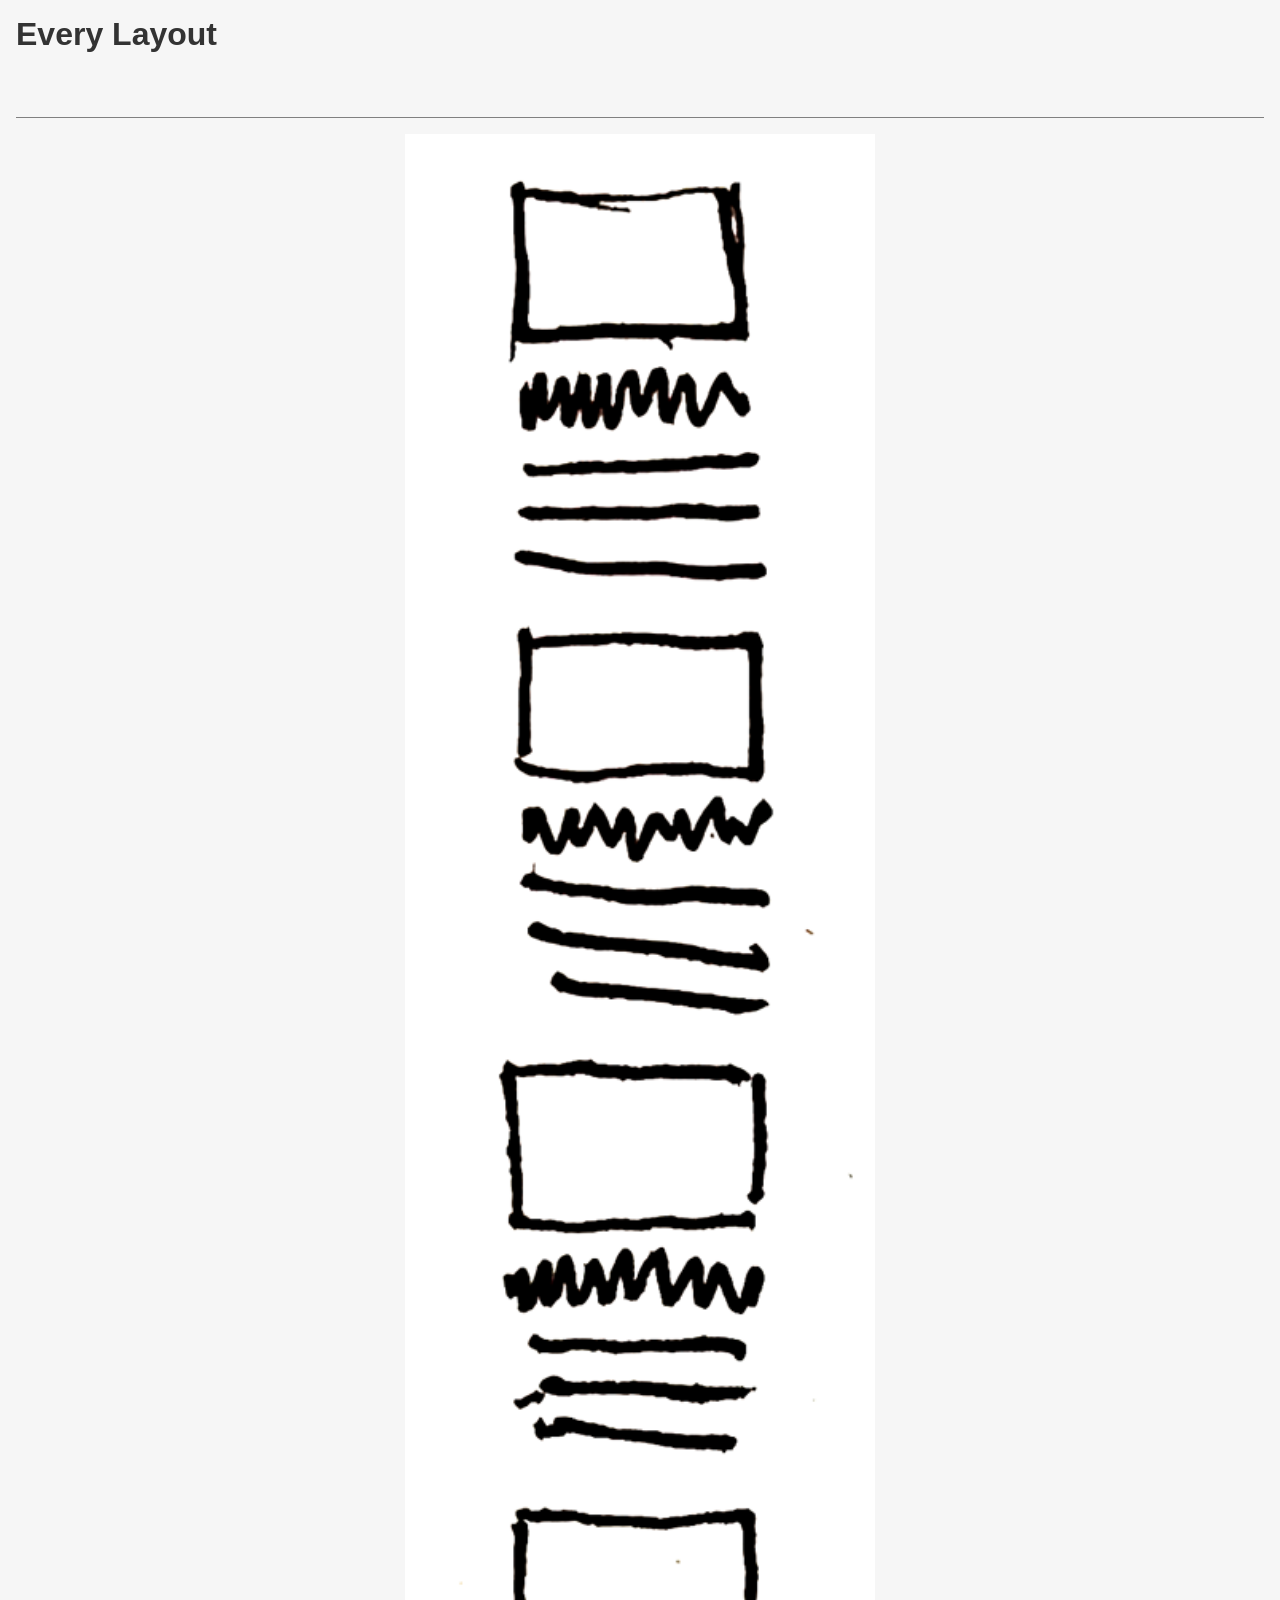
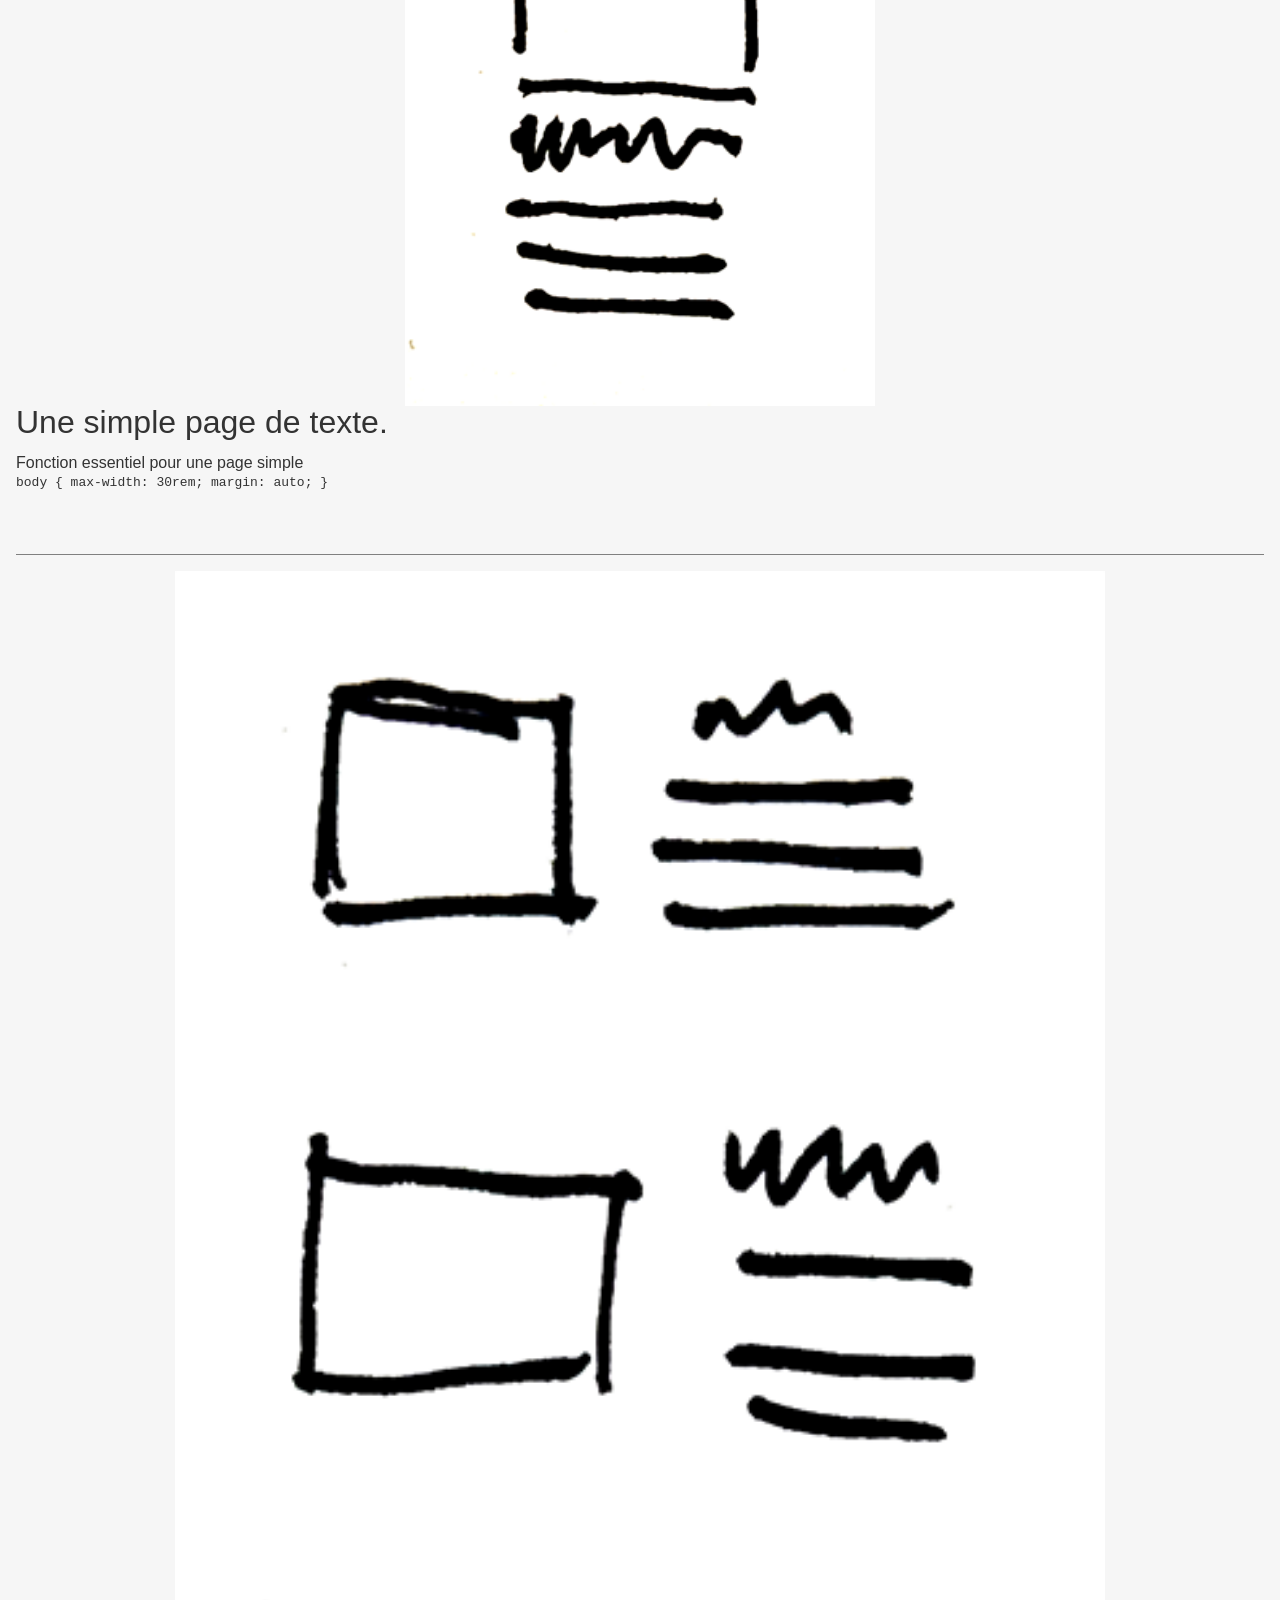
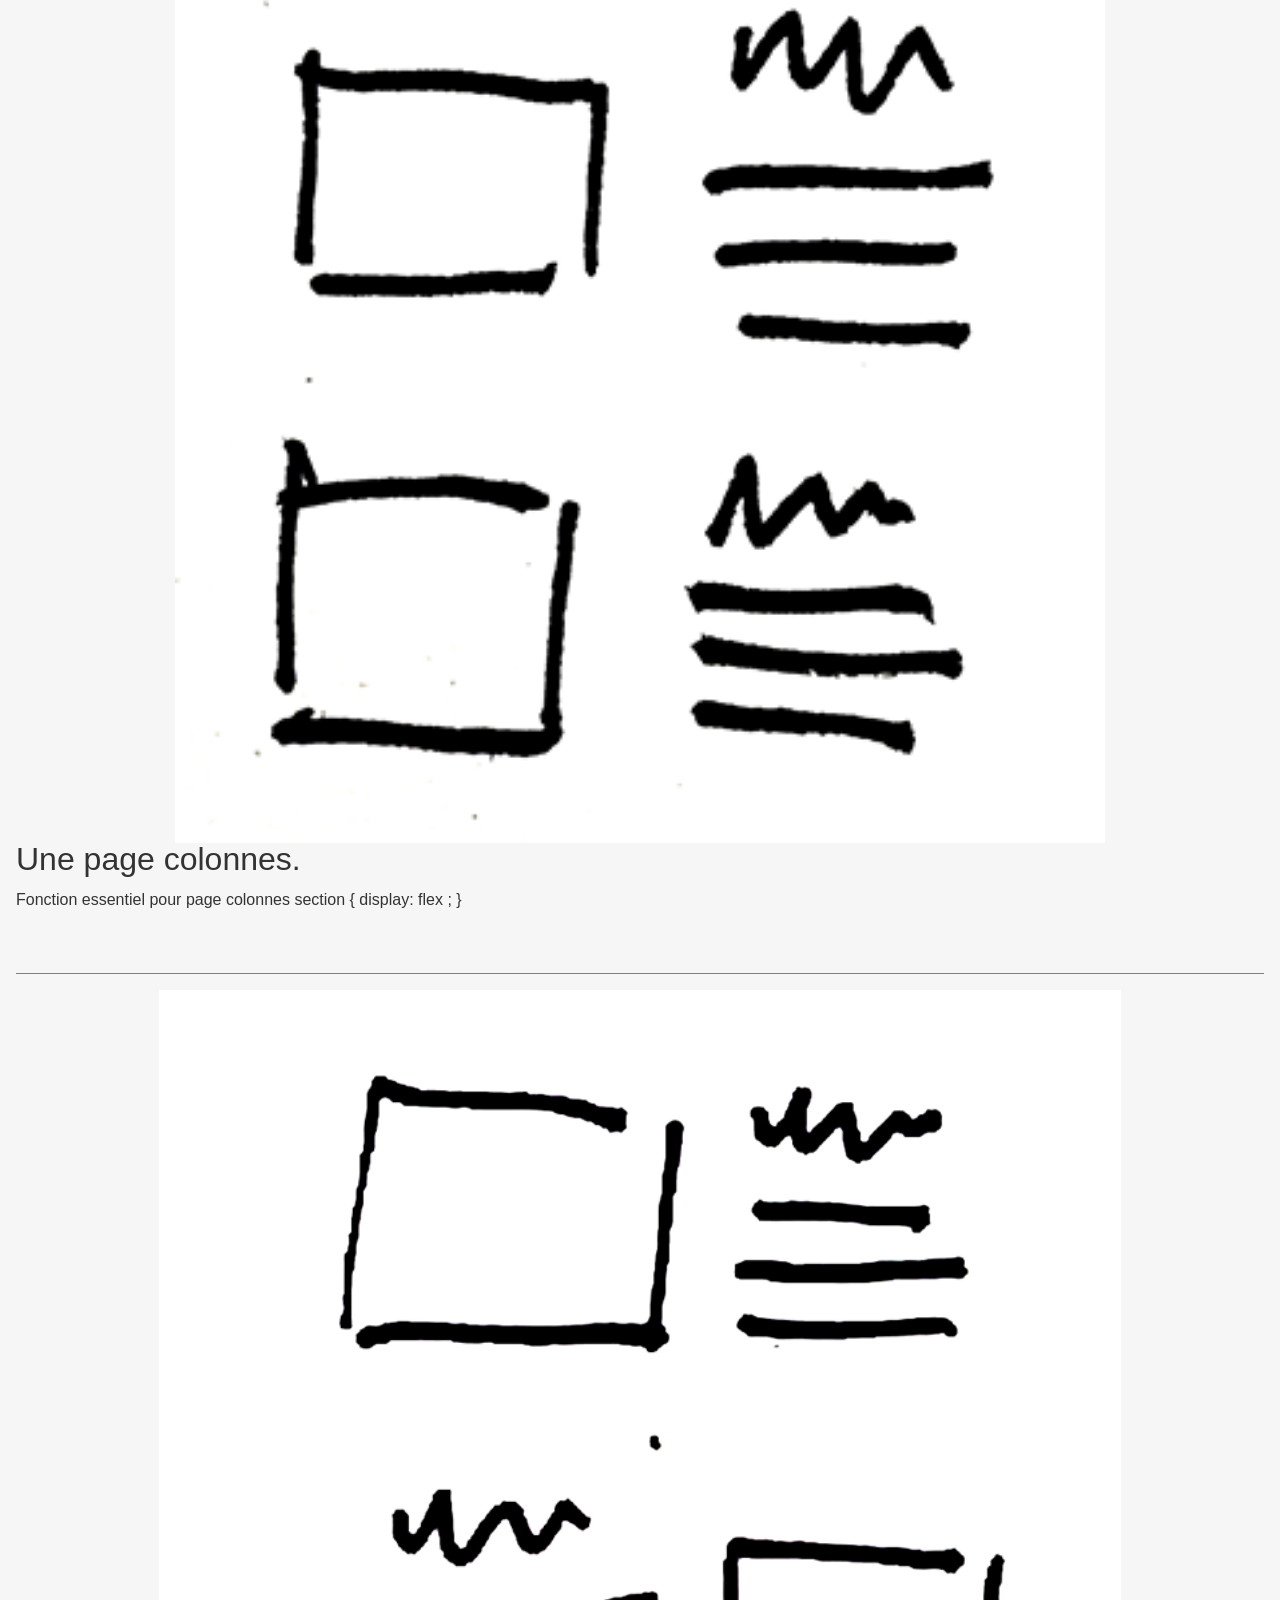
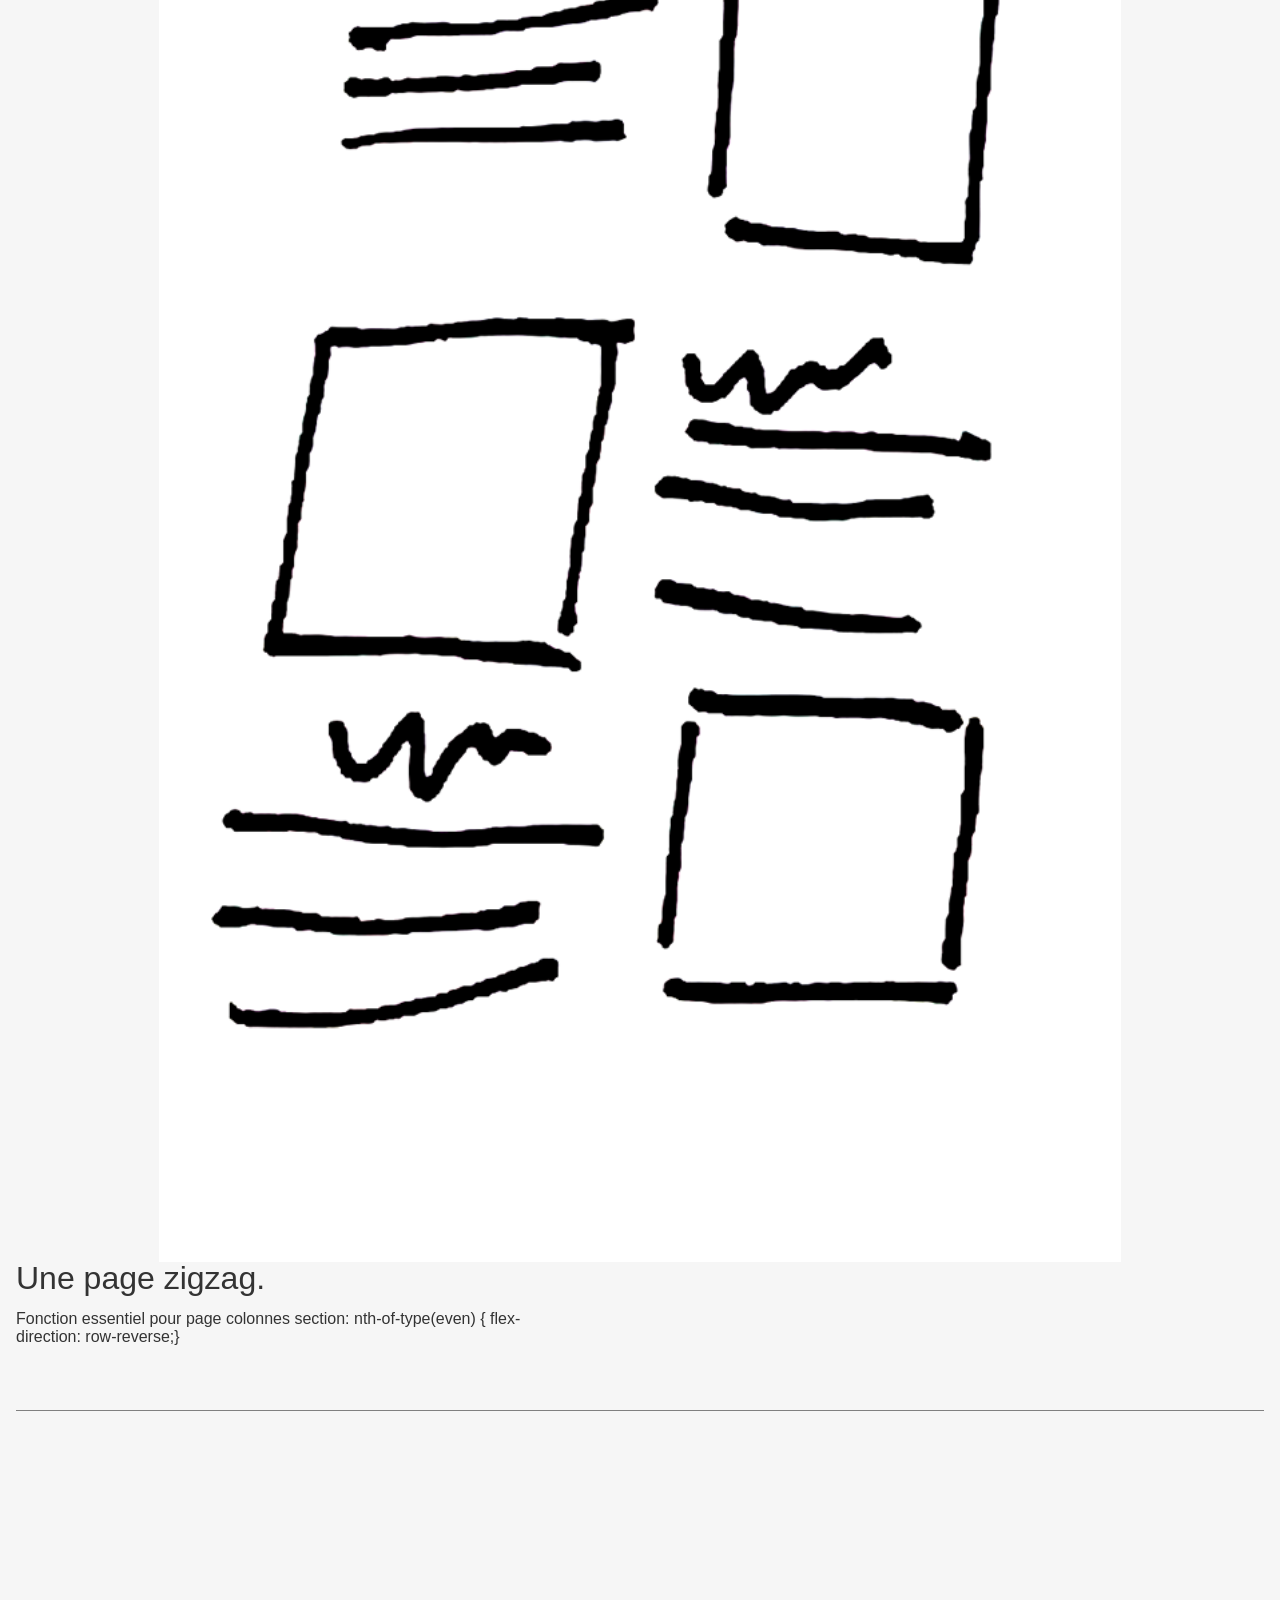
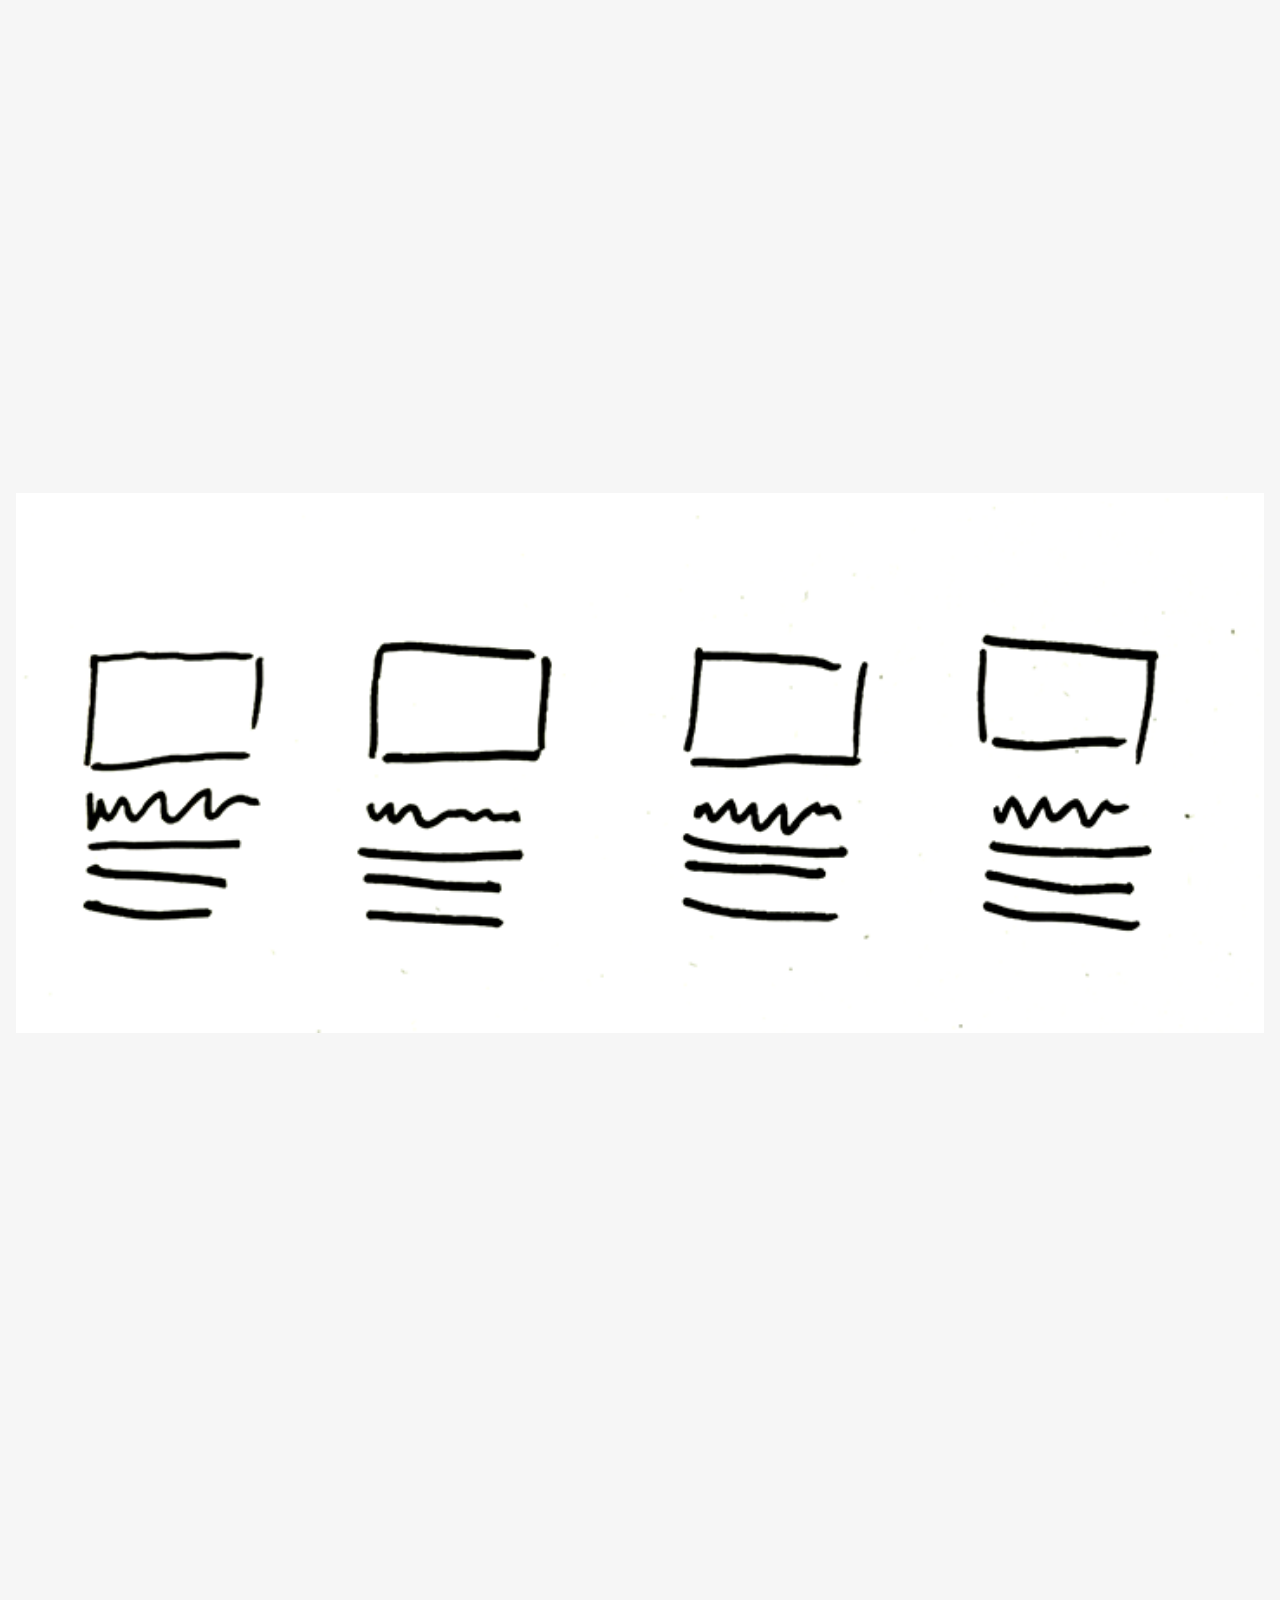
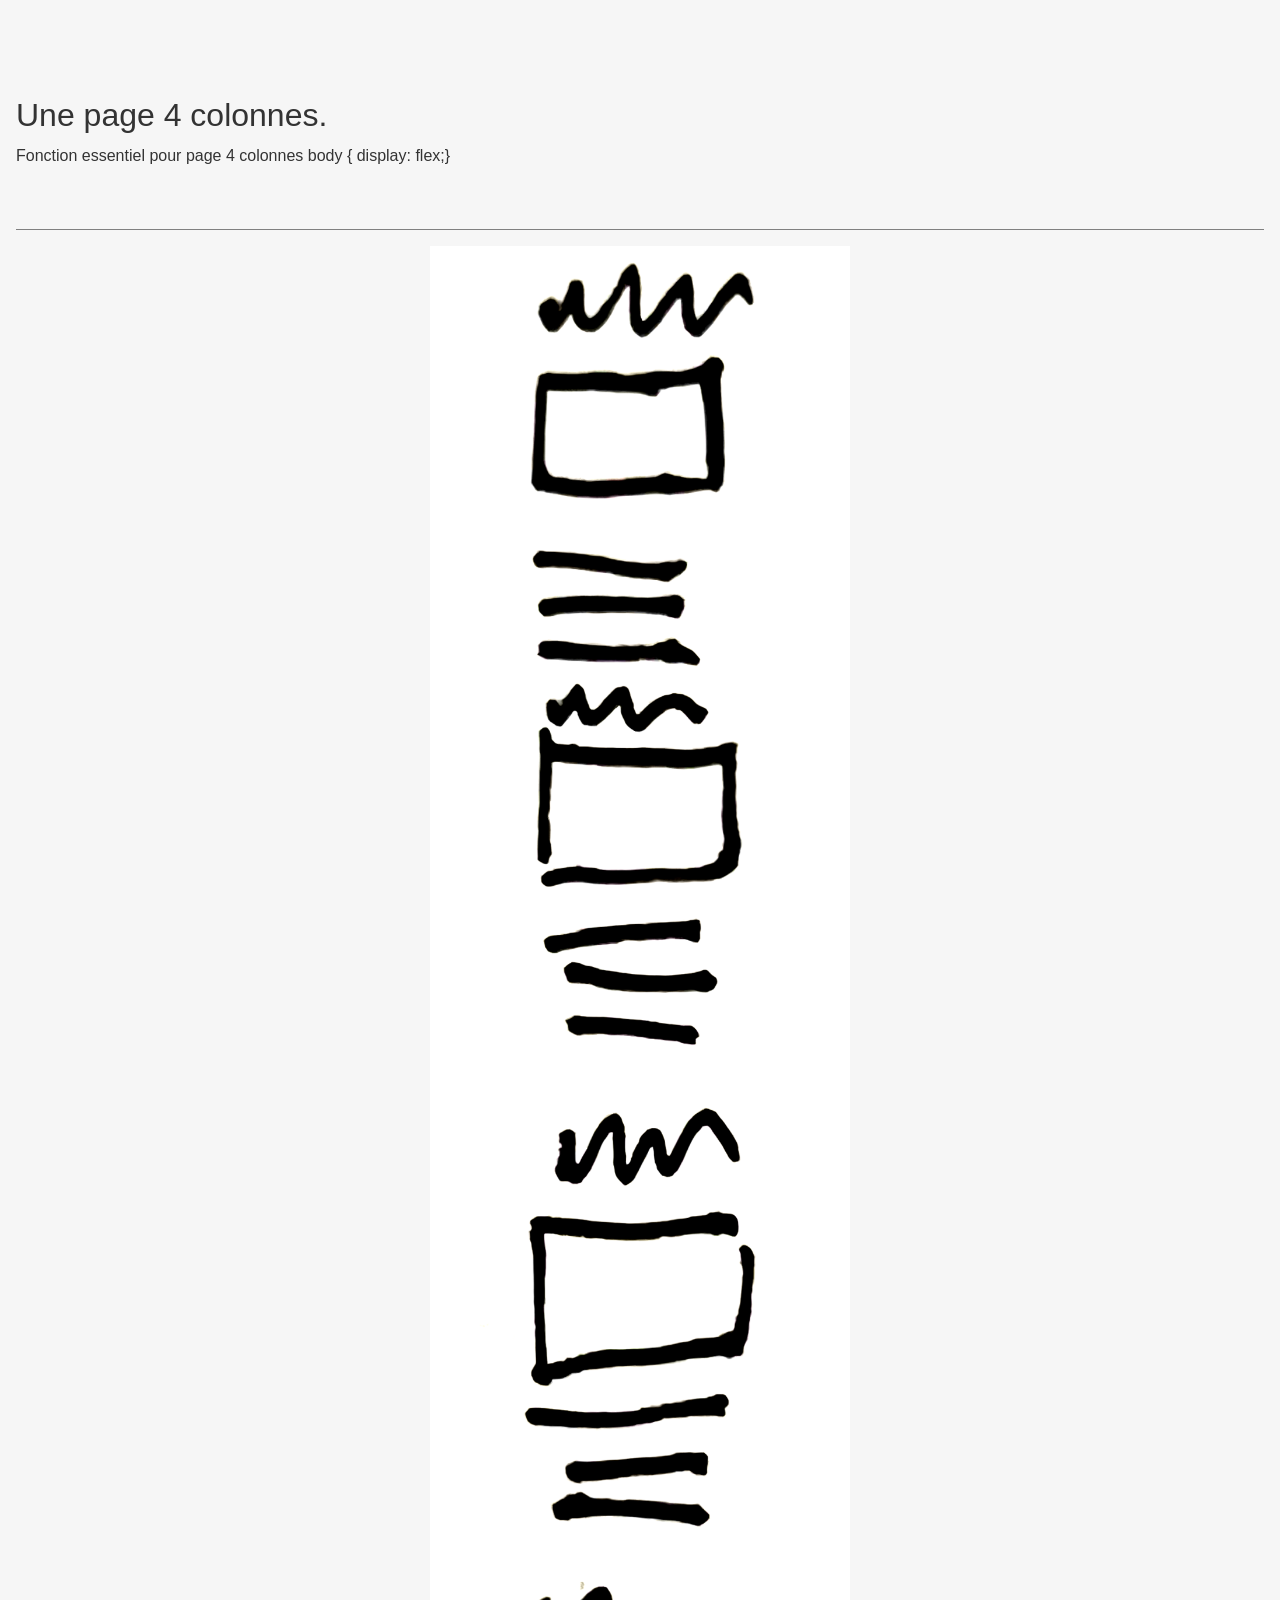
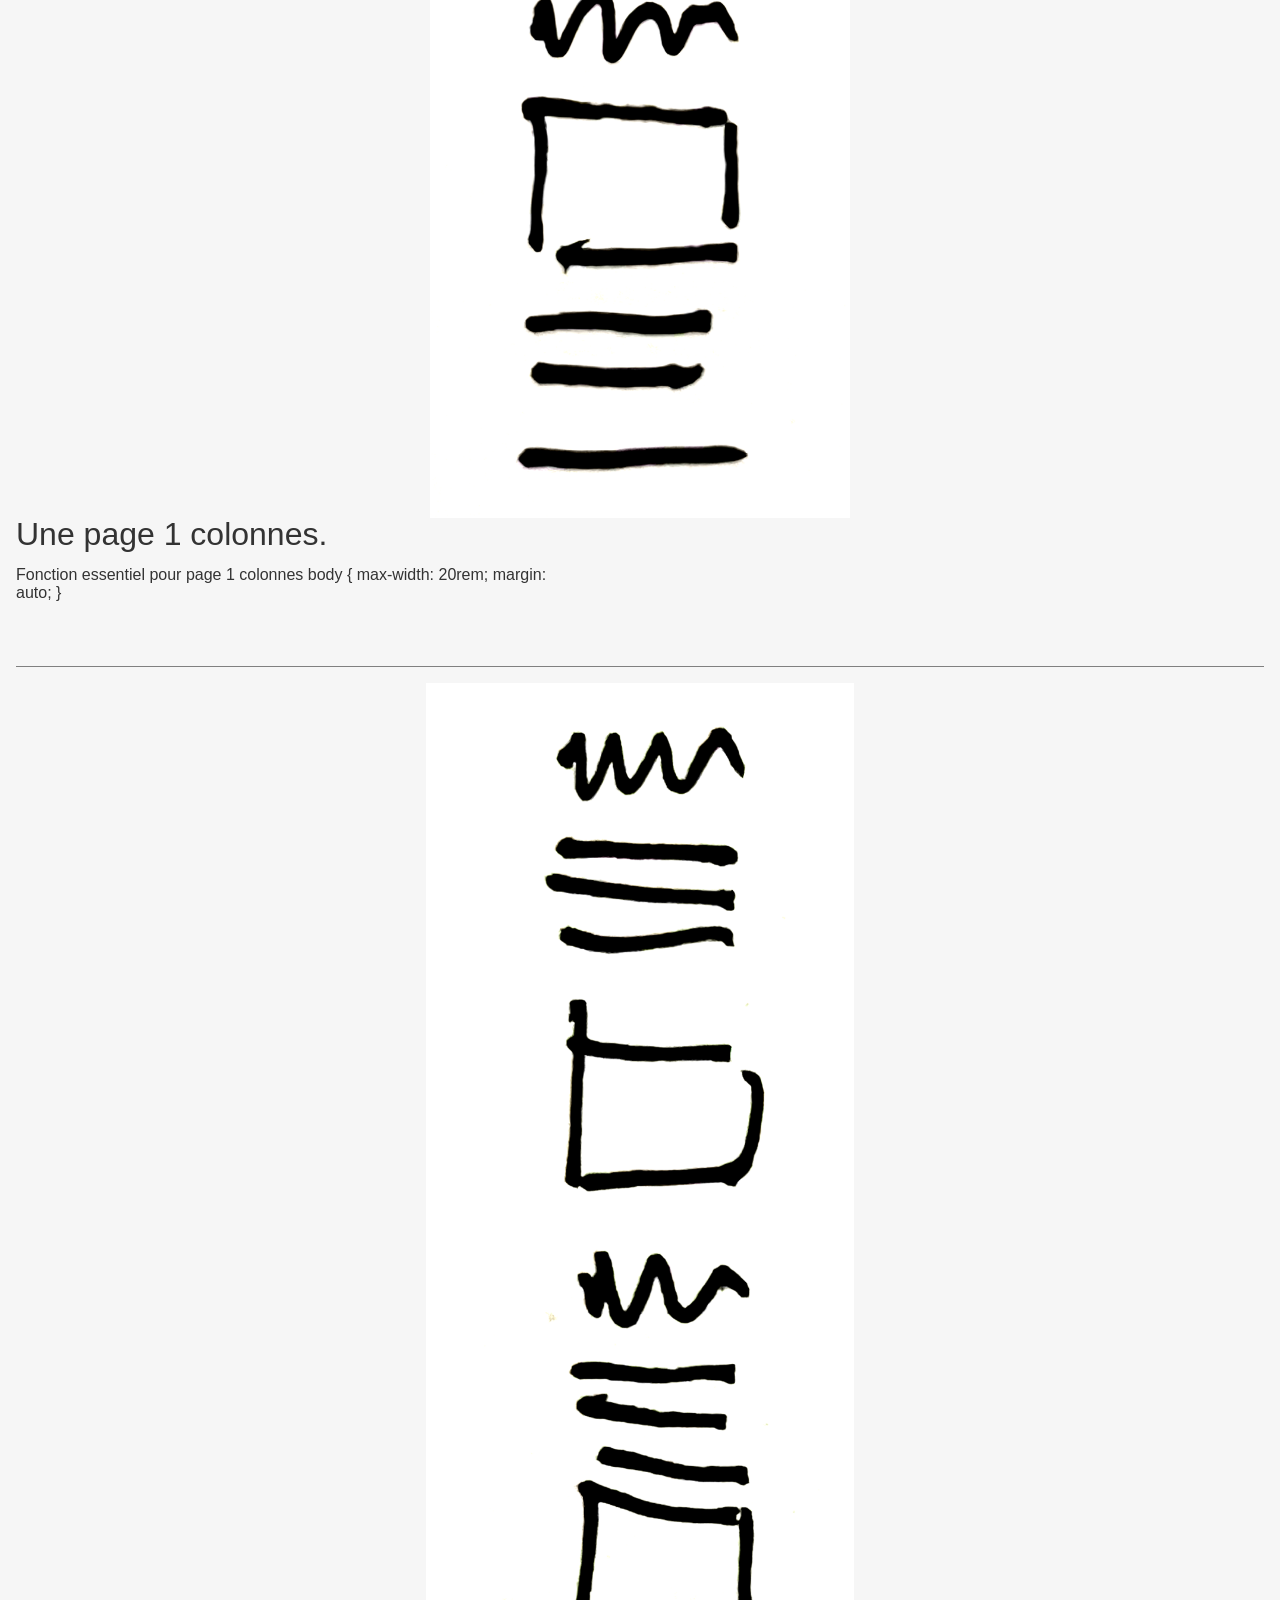
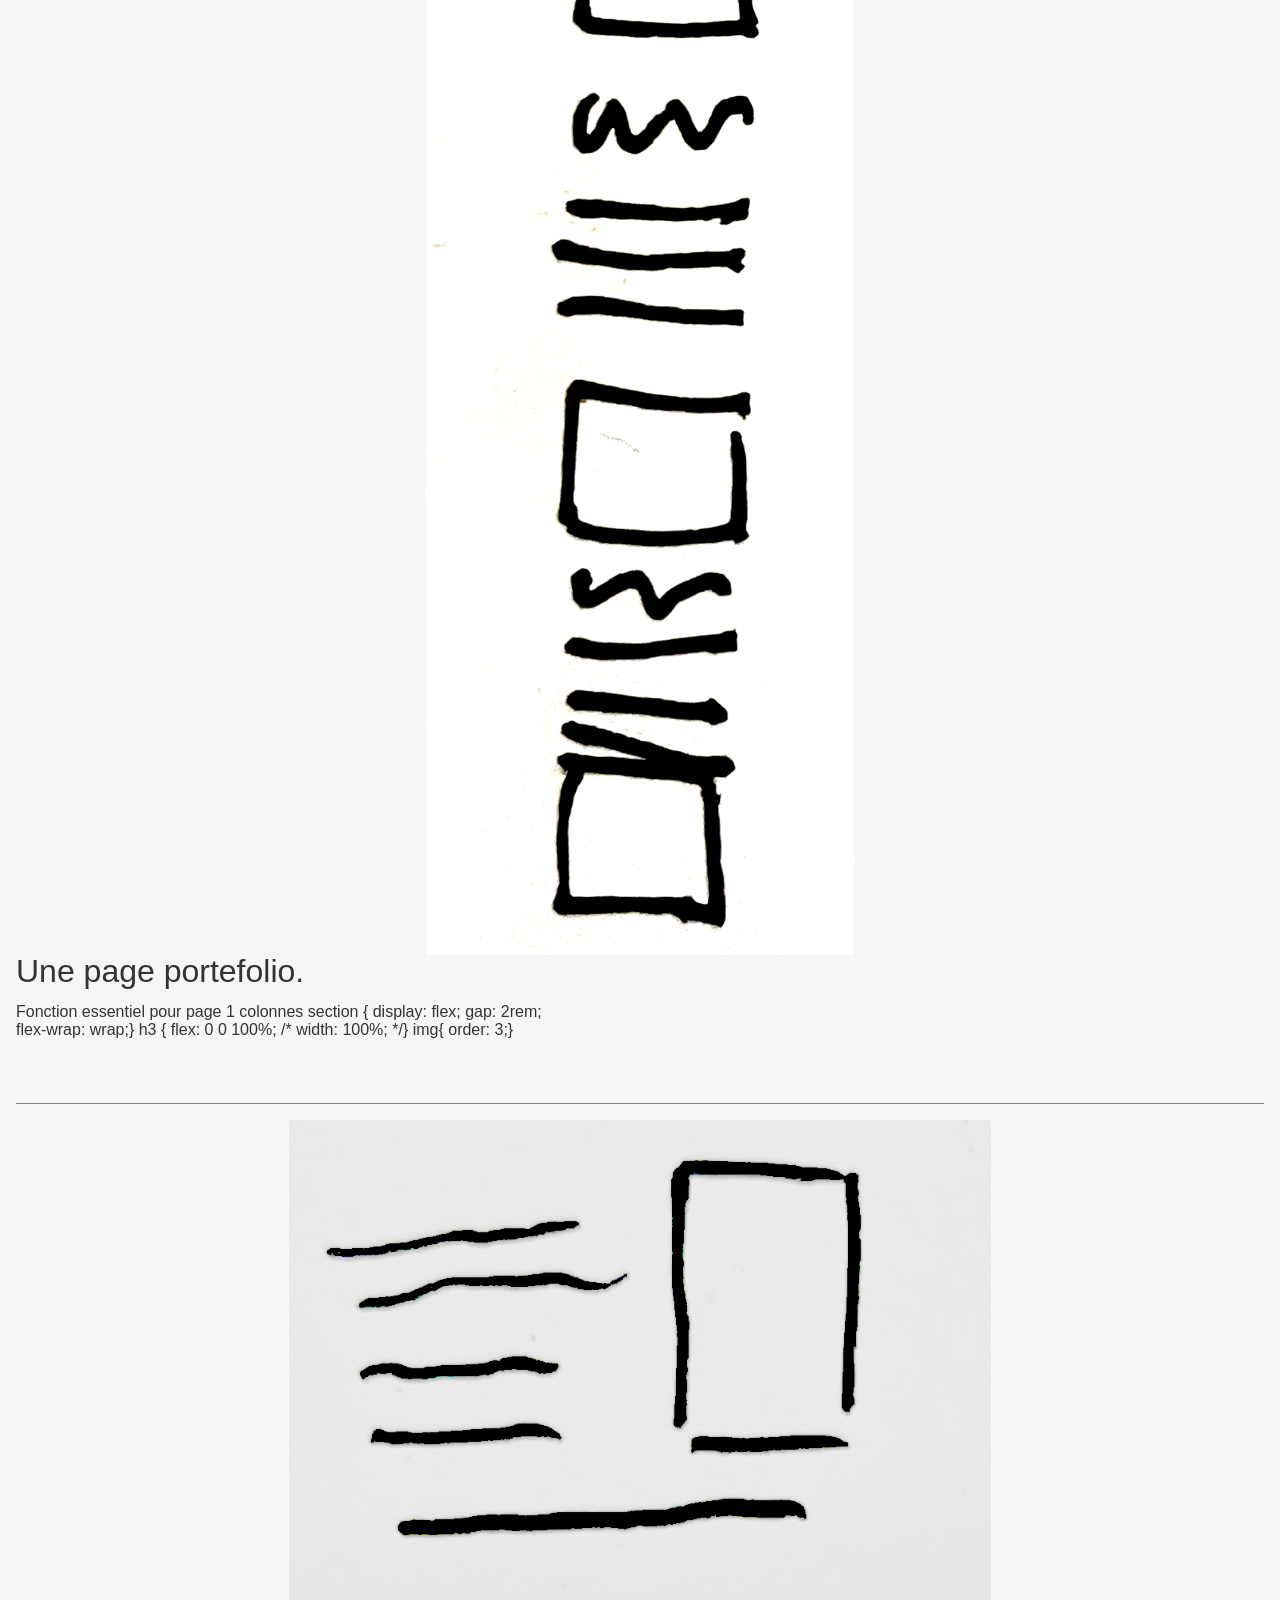
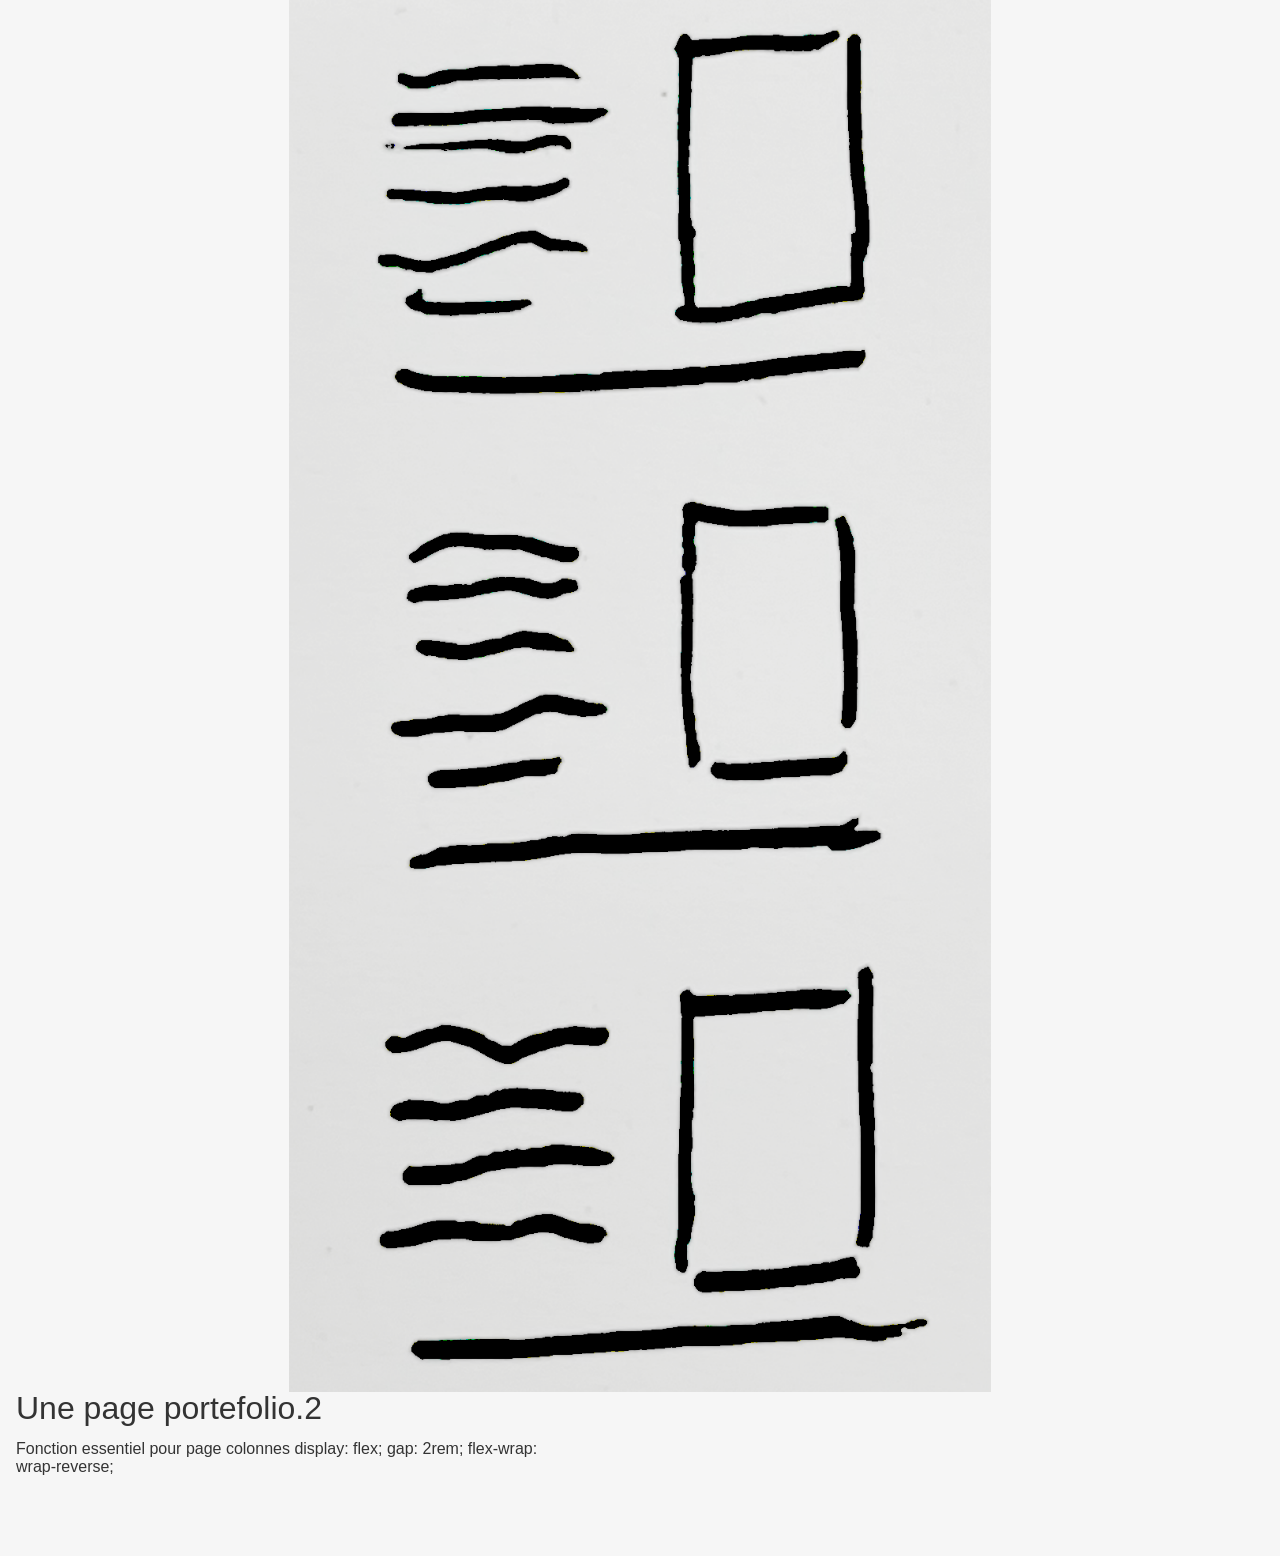
<file: index.html>
<!DOCTYPE html>
<html lang="en">
<head>
	<meta charset="UTF-8">
	<meta name="viewport" content="width=device-width, initial-scale=1.0">
	<title>Every layout</title>
	<link rel="stylesheet" href="rsrc/style.css">

<style>
	section {
		align-items: flex-start;
		/* display: flex; */
		gap: 1rem;
		margin: 4rem 0;
		border-top: 1px solid gray;
		padding-top: 1rem;
	}

	p { max-width: 60ch;}
	h3 { margin-bottom: 1rem;}

	.vignette {
		/* width: 15em */
		/* parce qu'on utulise un system flex, la largeure ne marche pas, on regle avec flex */
		flex: 0 0 15rem;
		aspect-ratio: 2/3;
	}
		.vignette img {
		width: 100%;
		height: 100%;
		object-fit: contain;
		}
	</style>



</head>
<body>
	<h1>Every Layout</h1>


<section>
	<div class="vignette">
		<a href="layout-01-simple.html.html">
			<img src="vignettes/laout-01-simple.png" alt="">
		</a>
	</div>
	<div class="description">
		<h3>Une simple page de texte.</h3>
		<p> Fonction essentiel pour une page simple
			<br><code> body { max-width: 30rem; margin: auto; } </code> 
		</p>
	</div>
</section>

<section>
	<div class="vignette">
		<a href="layout-02-colonnes.html">
			<img src="vignettes/layout-02-colonnes.png" alt="">
		</a>
	</div>
	<div class="description">
		<h3>Une page colonnes.</h3>
		<p> Fonction essentiel pour page colonnes 
			section { display: flex ; }
		</p>
	</div>
</section>

<section>
	<div class="vignette">
		<a href="layout-03-zigzag.html">
			<img src="vignettes/layout-03-zigzag.png" alt="">
		</a>
	</div>
	<div class="description">
		<h3>Une page zigzag.</h3>
		<p> Fonction essentiel pour page colonnes 
			section: nth-of-type(even) { flex-direction: row-reverse;}
		</p>
	</div>
</section>

<section>
	<div class="vignette">
		<a href="layout-04-4colonnes.html">
			<img src="vignettes/layout-04-4colonnes.png" alt="">
		</a>
	</div>
	<div class="description">
		<h3>Une page 4 colonnes.</h3>
		<p> Fonction essentiel pour page 4 colonnes 
			body { display: flex;}
		</p>
	</div>
</section>

<section>
	<div class="vignette">
		<a href="layout-05-1colonne.html">
			<img src="vignettes/layout-05-1colonne.png" alt="">
		</a>
	</div>
	<div class="description">
		<h3>Une page 1 colonnes.</h3>
		<p> Fonction essentiel pour page 1 colonnes 
			body { max-width: 20rem; margin: auto; }
		</p>
	</div>
</section>

<section>
	<div class="vignette">
		<a href="layout-06-portefolio.html">
			<img src="vignettes/layout-06-portefolio.png" alt="">
		</a>
	</div>
	<div class="description">
		<h3>Une page portefolio.</h3>
		<p> Fonction essentiel pour page 1 colonnes 
			section { display: flex; gap: 2rem; flex-wrap: wrap;}
			h3 { flex: 0 0 100%; /* width: 100%; */}
			img{ order: 3;}
		</p>
	</div>
</section>

<section>
	<div class="vignette">
		<a href="layout-07-portefolio invers.html">
			<img src="vignettes/layout-7-portefolio2.png" alt="">
		</a>
	</div>
	<div class="description">
		<h3>Une page portefolio.2 </h3>
		<p> Fonction essentiel pour page colonnes
			display: flex; gap: 2rem; flex-wrap: wrap-reverse;
		</p>
	</div>
</section>


</body>
</html>
</file>
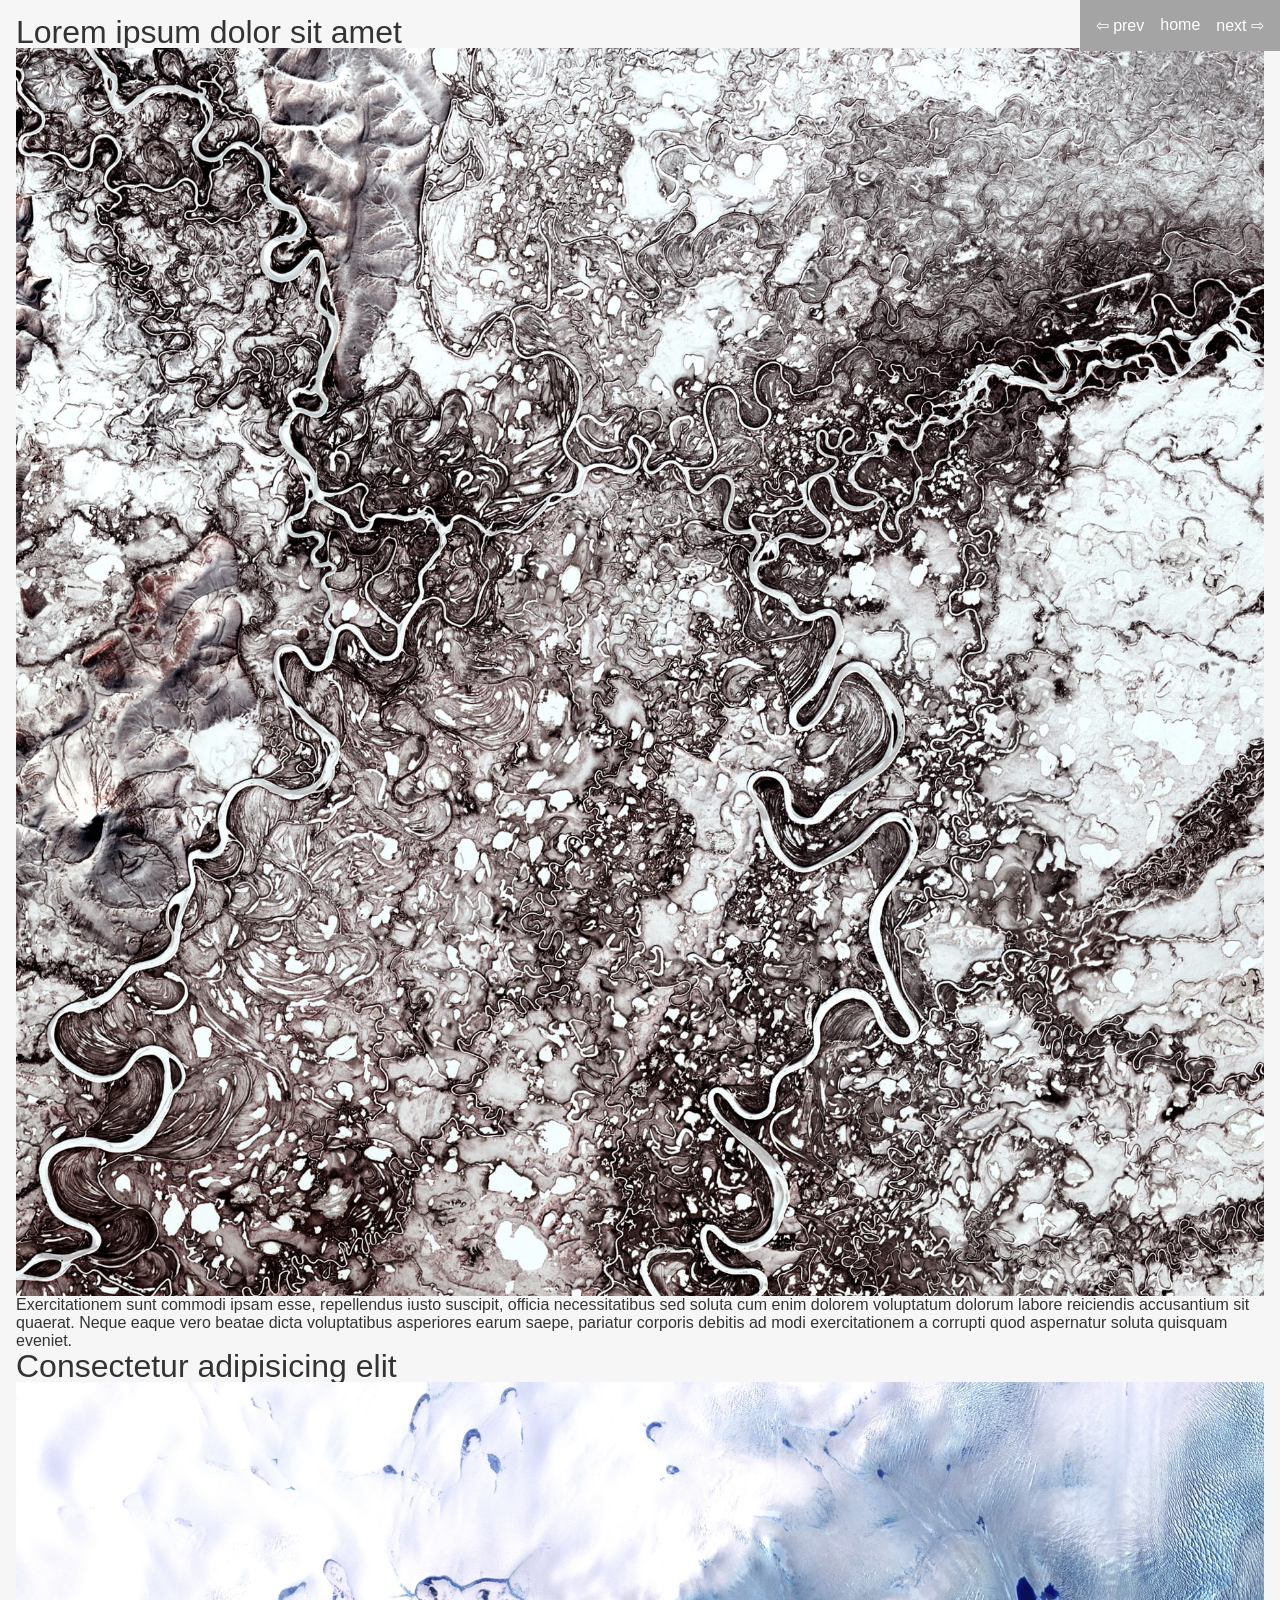
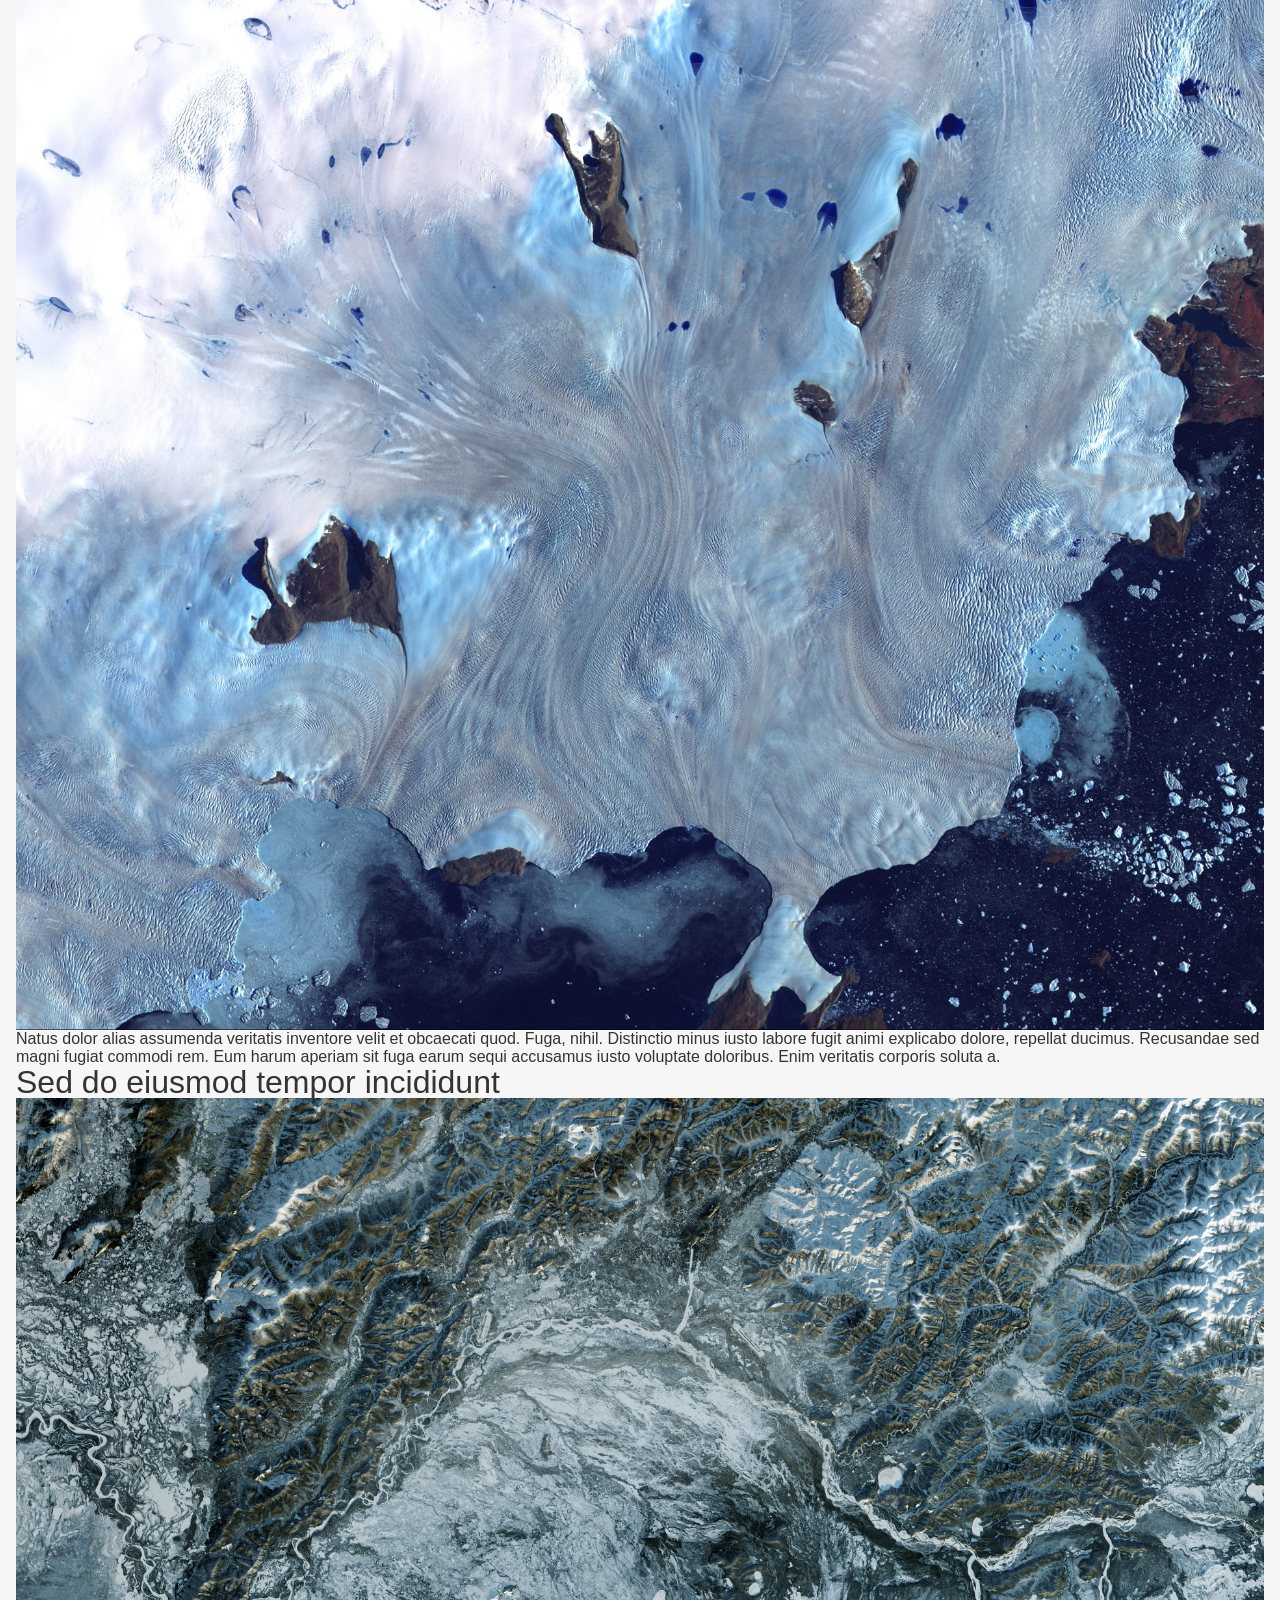
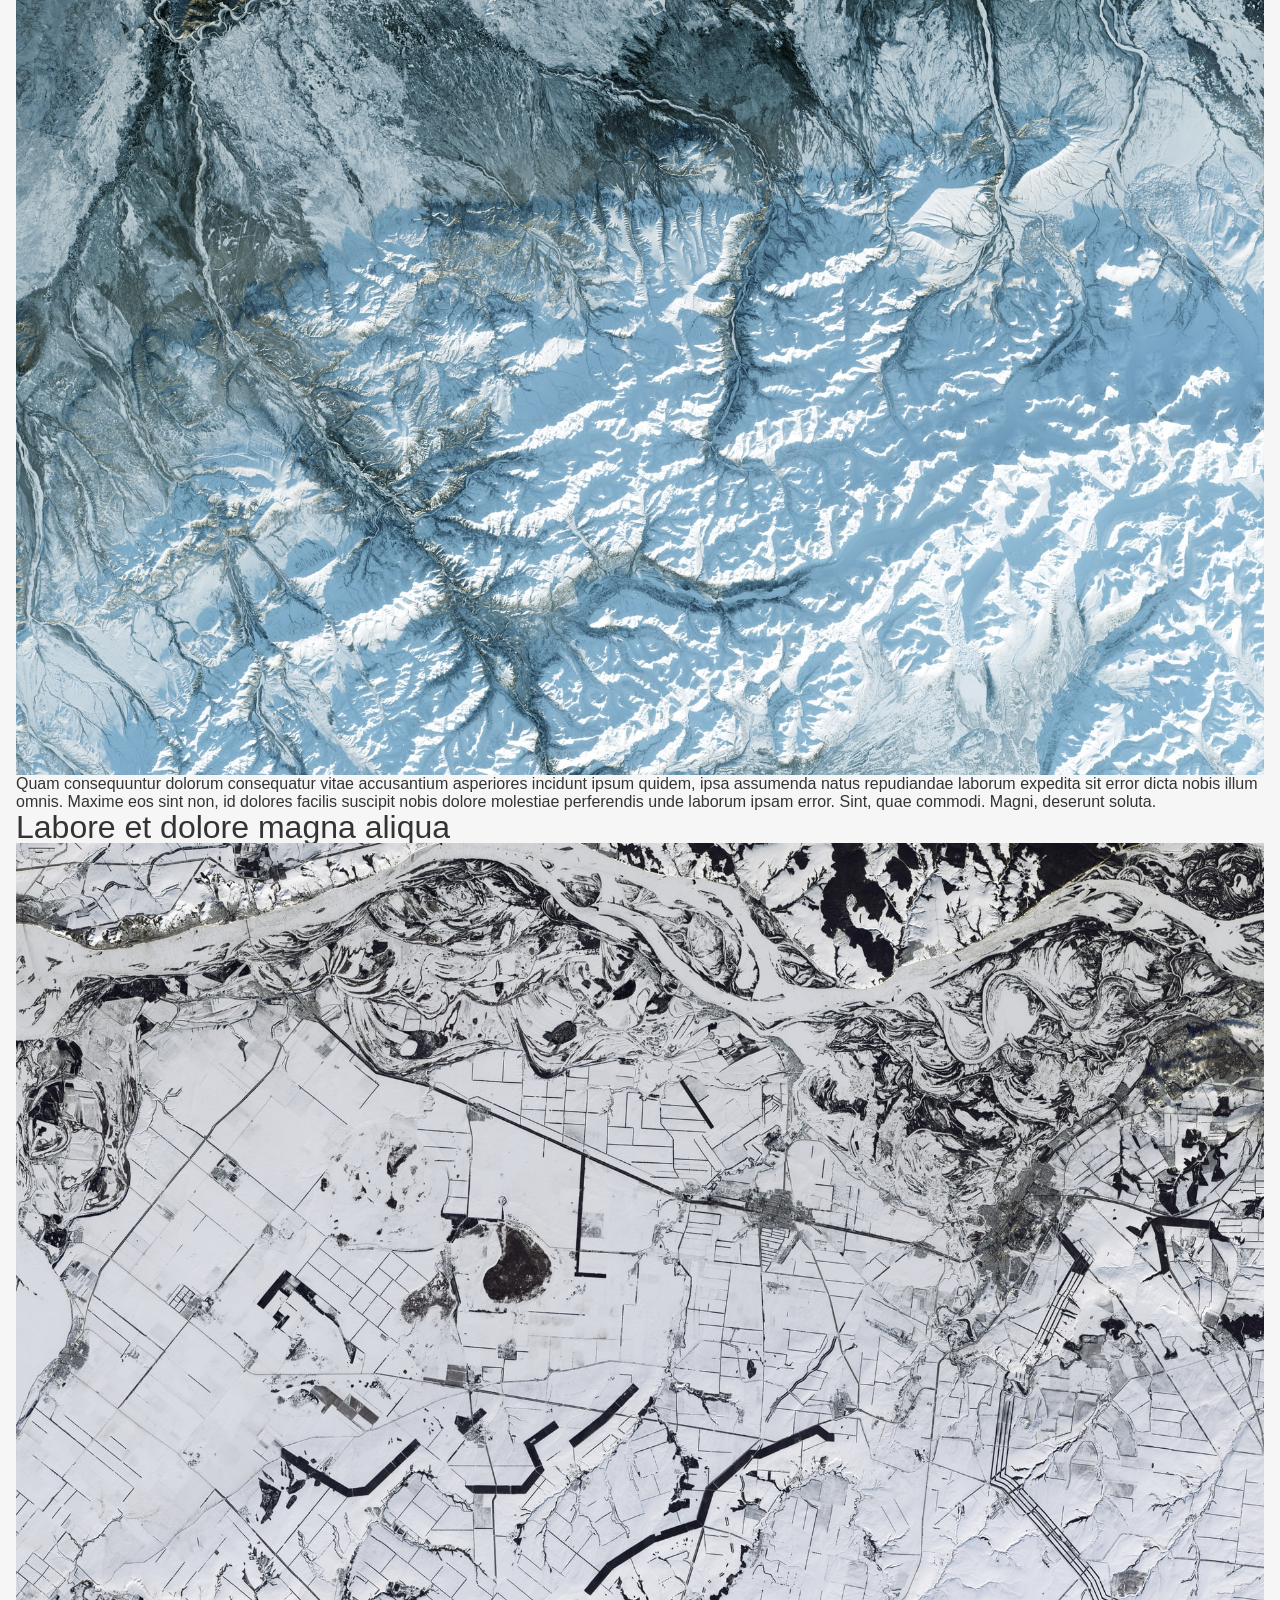
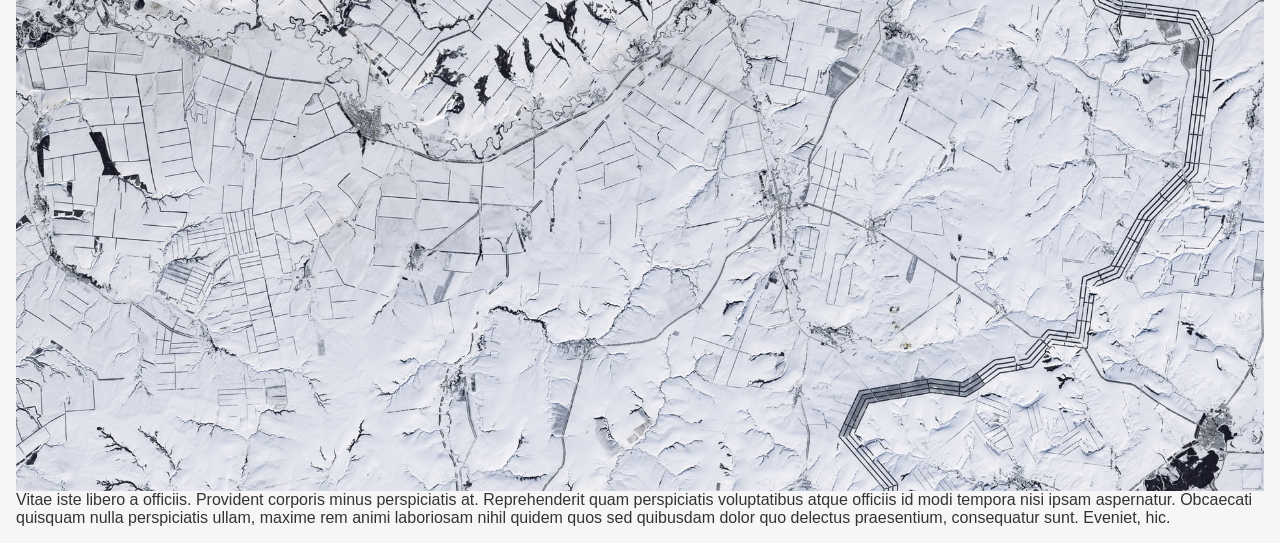
<file: _template.html>
<!DOCTYPE html>
<html lang="en" dir="ltr">
	<head>
		<meta charset="utf-8">
		<meta name="viewport" content="width=device-width, initial-scale=1.0">
		<title>template / example</title>

		<link rel="stylesheet" href="rsrc/style.css"> <!-- design, thème général -->
		<style media="screen">

			/* Fonction essentielle */

			

				/* moteur essentielle de mise en page de cette variation */
				
				/*
					description du fonctionnement CSS et HTML de cette mise en page.
					options ou paramètres supplémentaires.
					références vers la documentation.
				*/


			/*	-	-	-	-	-	-	-	-	-	-	-	-	-	-		-	-	-	-*/


			/* Style visuel et autres détails */

			

				/* habillage visuel et autres détails accessoires pour cette variation */

		</style>

	</head>
	<body>


			<h3>Lorem ipsum dolor sit amet</h3>
			<img src="rsrc/img1.jpg">
			<p>Exercitationem sunt commodi ipsam esse, repellendus iusto suscipit, officia necessitatibus sed soluta cum enim dolorem voluptatum dolorum labore reiciendis accusantium sit quaerat. Neque eaque vero beatae dicta voluptatibus asperiores earum saepe, pariatur corporis debitis ad modi exercitationem a corrupti quod aspernatur soluta quisquam eveniet.</p>


			<h3>Consectetur adipisicing elit</h3>
			<img src="rsrc/img2.jpg">
			<p>Natus dolor alias assumenda veritatis inventore velit et obcaecati quod. Fuga, nihil. Distinctio minus iusto labore fugit animi explicabo dolore, repellat ducimus. Recusandae sed magni fugiat commodi rem. Eum harum aperiam sit fuga earum sequi accusamus iusto voluptate doloribus. Enim veritatis corporis soluta a.</p>


			<h3>Sed do eiusmod tempor incididunt</h3>
			<img src="rsrc/img3.jpg">
			<p>Quam consequuntur dolorum consequatur vitae accusantium asperiores incidunt ipsum quidem, ipsa assumenda natus repudiandae laborum expedita sit error dicta nobis illum omnis. Maxime eos sint non, id dolores facilis suscipit nobis dolore molestiae perferendis unde laborum ipsam error. Sint, quae commodi. Magni, deserunt soluta.</p>


			<h3>Labore et dolore magna aliqua</h3>
			<img src="rsrc/img4.jpg">
			<p>Vitae iste libero a officiis. Provident corporis minus perspiciatis at. Reprehenderit quam perspiciatis voluptatibus atque officiis id modi tempora nisi ipsam aspernatur. Obcaecati quisquam nulla perspiciatis ullam, maxime rem animi laboriosam nihil quidem quos sed quibusdam dolor quo delectus praesentium, consequatur sunt. Eveniet, hic.</p>


		<nav id="siteNav">
			<a href="layout-01-simple.html.html">prev</a>
			<a href="index.html">home</a>
			<a href="layout-03-zigzag.html">next</a>
		</nav>

	</body>
</html>
</file>
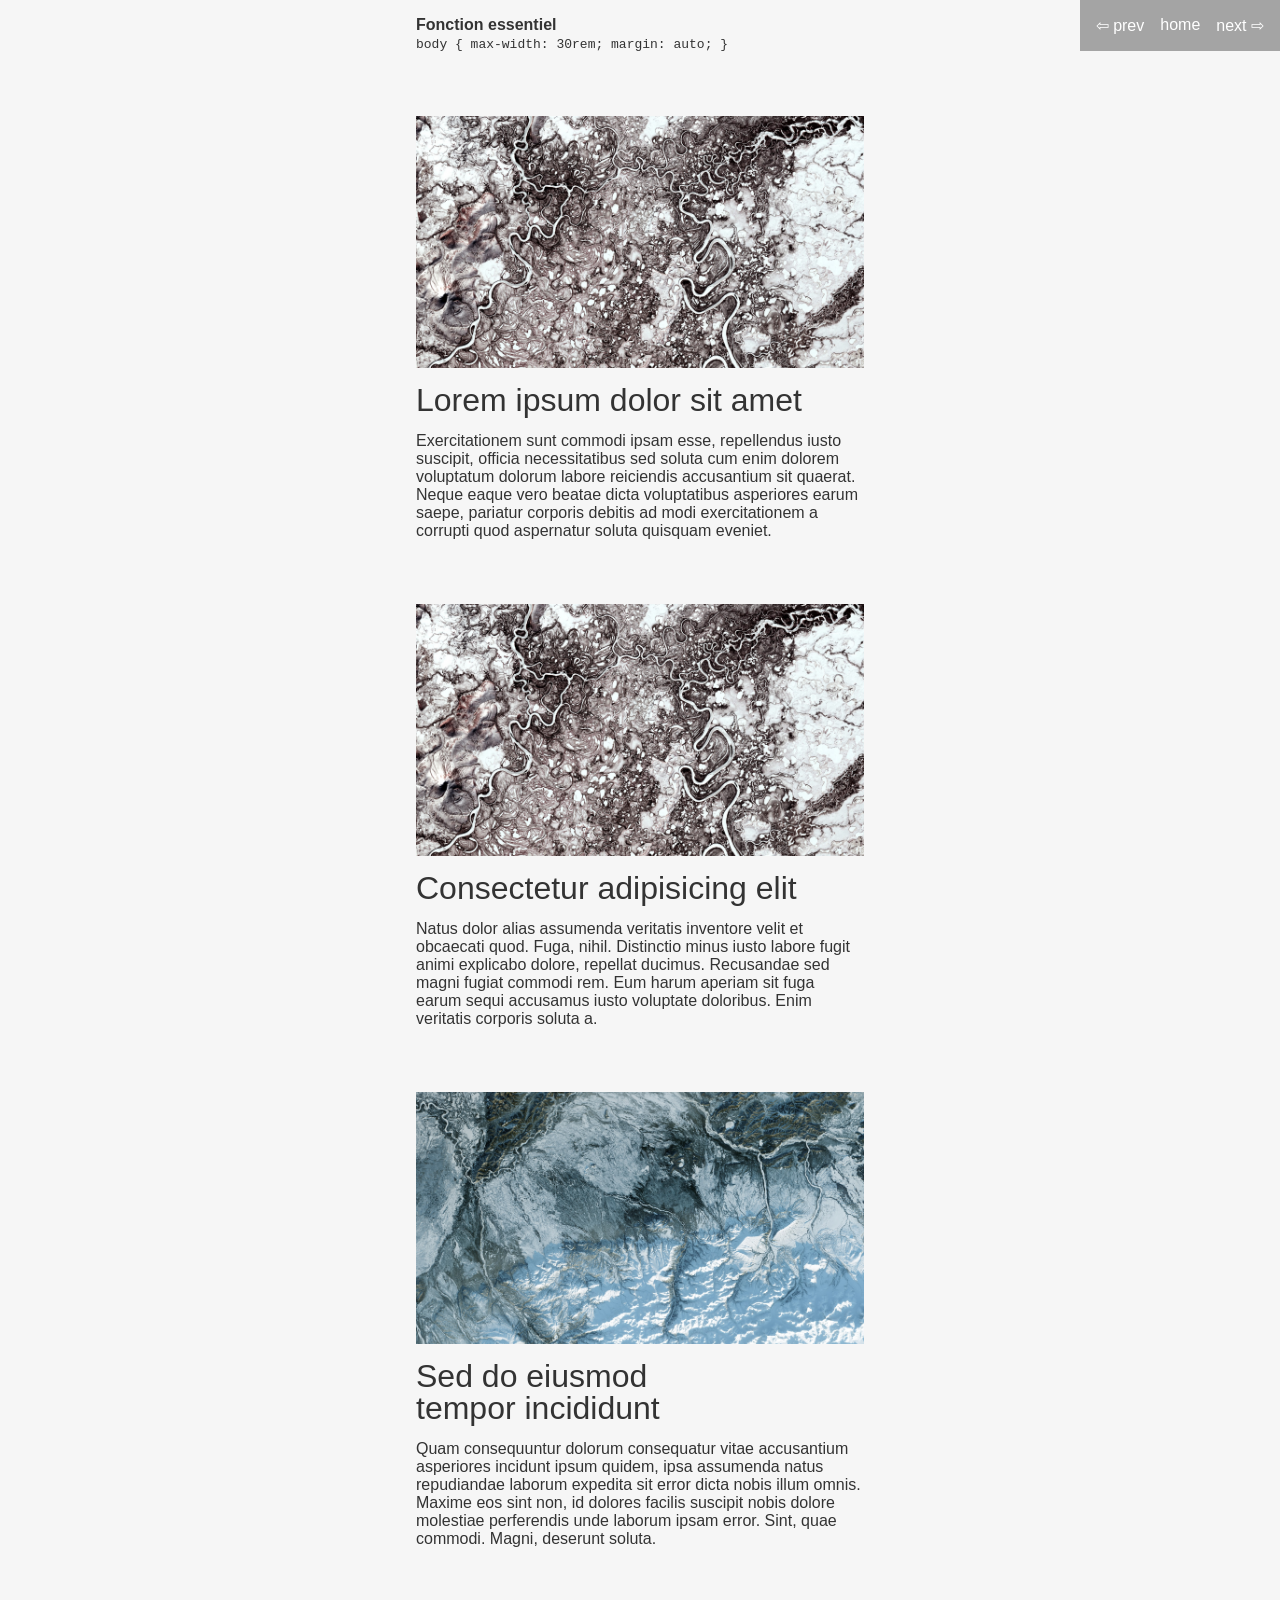
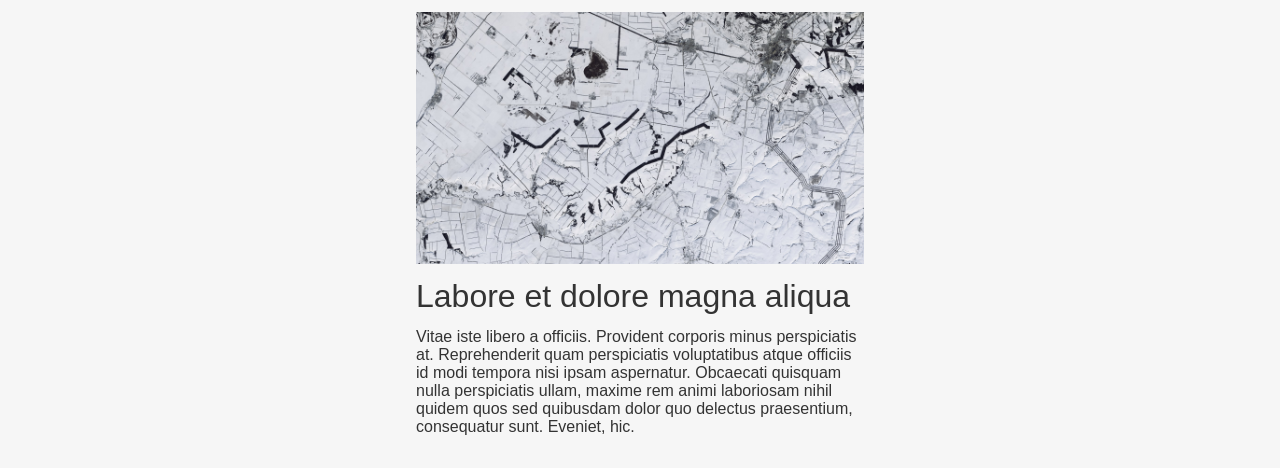
<file: layout-01-simple.html.html>
<!DOCTYPE html>
<html lang="en" dir="ltr">
	<head>
		<meta charset="utf-8">
		<meta name="viewport" content="width=device-width, initial-scale=1.0">
		<title>simple / example</title>

		<link rel="stylesheet" href="rsrc/style.css"> <!-- design, thème général -->
		<style media="screen">

			/* Fonction essentielle */

			body { max-width: 30rem; margin: auto;}


			/*	-	-	-	-	-	-	-	-	-	-	-	-	-	-		-	-	-	-*/


			/* Style visuel et autres détails */

			img { aspect-ratio: 16/9;}

			img, h3, p { margin-bottom: 1rem;}

			img { margin-top: 4rem;}

			h3 { text-wrap: balance; }

			

				/* habillage visuel et autres détails accessoires pour cette variation */

		</style>

	</head>
	<body>

			<div>
				<h4>Fonction essentiel</h4>
				<code> body { max-width: 30rem; margin: auto; } </code>
			</div>

			<img src="rsrc/img1.jpg">
			<h3>Lorem ipsum dolor sit amet</h3>
			<p>Exercitationem sunt commodi ipsam esse, repellendus iusto suscipit, officia necessitatibus sed soluta cum enim dolorem voluptatum dolorum labore reiciendis accusantium sit quaerat. Neque eaque vero beatae dicta voluptatibus asperiores earum saepe, pariatur corporis debitis ad modi exercitationem a corrupti quod aspernatur soluta quisquam eveniet.</p>

			<img src="rsrc/img1.jpg">
			<h3>Consectetur adipisicing elit</h3>
			<p>Natus dolor alias assumenda veritatis inventore velit et obcaecati quod. Fuga, nihil. Distinctio minus iusto labore fugit animi explicabo dolore, repellat ducimus. Recusandae sed magni fugiat commodi rem. Eum harum aperiam sit fuga earum sequi accusamus iusto voluptate doloribus. Enim veritatis corporis soluta a.</p>

			<img src="rsrc/img3.jpg">
			<h3>Sed do eiusmod tempor incididunt</h3>
			<p>Quam consequuntur dolorum consequatur vitae accusantium asperiores incidunt ipsum quidem, ipsa assumenda natus repudiandae laborum expedita sit error dicta nobis illum omnis. Maxime eos sint non, id dolores facilis suscipit nobis dolore molestiae perferendis unde laborum ipsam error. Sint, quae commodi. Magni, deserunt soluta.</p>

			<img src="rsrc/img4.jpg">
			<h3>Labore et dolore magna aliqua</h3>
			<p>Vitae iste libero a officiis. Provident corporis minus perspiciatis at. Reprehenderit quam perspiciatis voluptatibus atque officiis id modi tempora nisi ipsam aspernatur. Obcaecati quisquam nulla perspiciatis ullam, maxime rem animi laboriosam nihil quidem quos sed quibusdam dolor quo delectus praesentium, consequatur sunt. Eveniet, hic.</p>



		<nav id="siteNav">
			<a href="layout-01-simple.html.html">prev</a>
			<a href="index.html">home</a>
			<a href="layout-02-colonnes.html">next</a>
		</nav>

	</body>
</html>
</file>
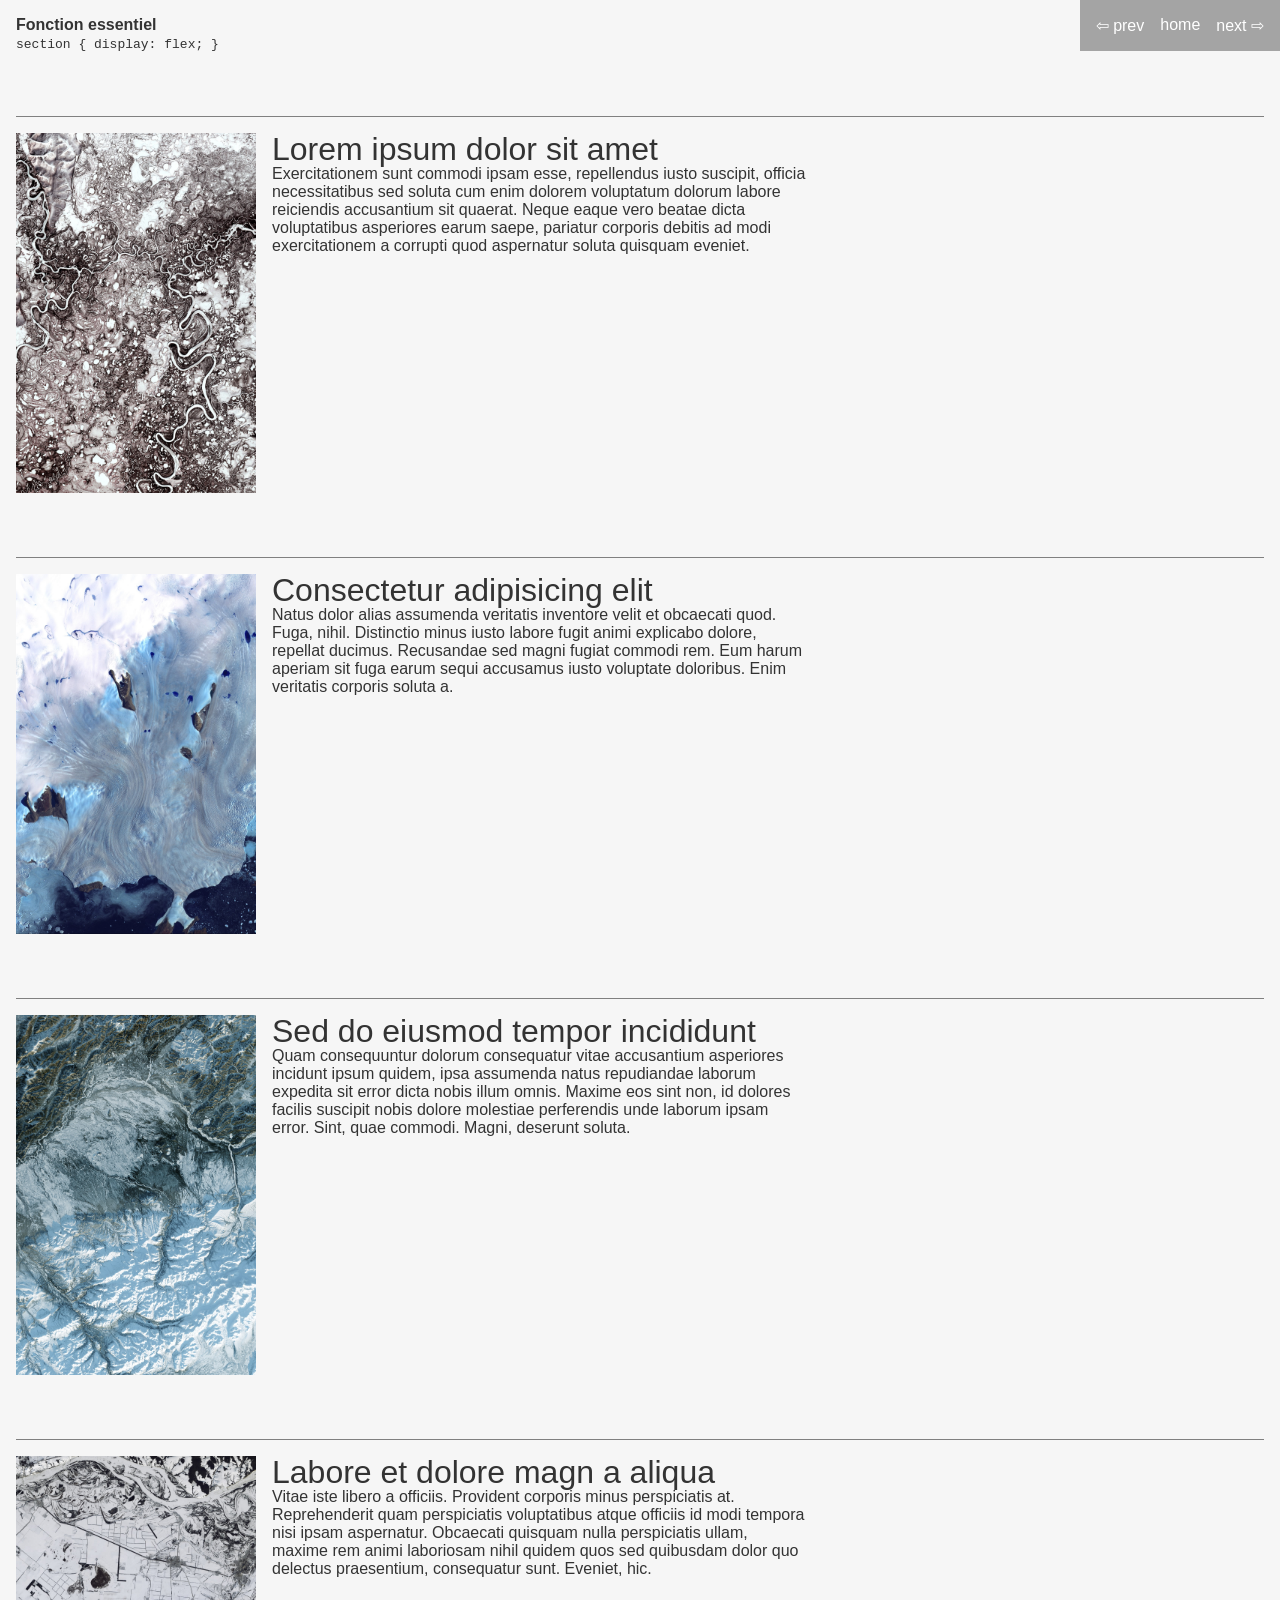
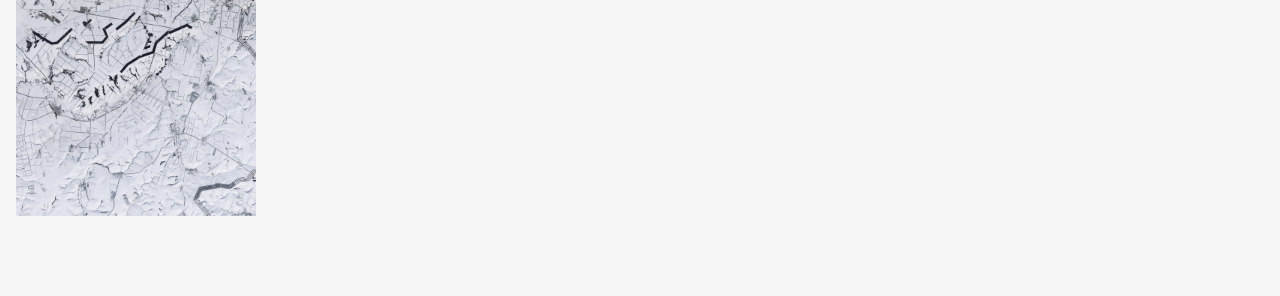
<file: layout-02-colonnes.html>
<!DOCTYPE html>
<html lang="en" dir="ltr">
	<head>
		<meta charset="utf-8">
		<meta name="viewport" content="width=device-width, initial-scale=1.0">
		<title>02 colonnes </title>

		<link rel="stylesheet" href="rsrc/style.css"> <!-- design, thème général -->
		<style media="screen">

			/* Fonction essentielle */
			section { display: flex ; }
			
			/*	-	-	-	-	-	-	-	-	-	-	-	-	-	-		-	-	-	-*/
			
			/* bling */
			section{
				align-items: flex-start;
				/* display: flex; */
				gap: 1rem;
				margin: 4rem 0;
				border-top: 1px solid gray;
				padding-top: 1rem;
			}

			p { max-width: 60ch;}

			.vignette{
				/* width: 15em */
				/* parce qu'on utulise un system flex, la largeure ne marche pas, on regle avec flex */
				flex: 0 0 15rem;
				aspect-ratio: 2/3;
			}
			 .vignette img{
				width: 100%;
				height: 100%;
				object-fit: cover;
			 }

		</style>

	</head>
	<body>

		<div>
				<h4>Fonction essentiel</h4>
				<code> section { display: flex; } </code>
		</div>

		<section>
			<div class="vignette">
				<img src="rsrc/img1.jpg">
			</div>
			<div class="description">
			<h3>Lorem ipsum dolor sit amet</h3>
			<p>Exercitationem sunt commodi ipsam esse, repellendus iusto suscipit, officia necessitatibus sed soluta cum enim dolorem voluptatum dolorum labore reiciendis accusantium sit quaerat. Neque eaque vero beatae dicta voluptatibus asperiores earum saepe, pariatur corporis debitis ad modi exercitationem a corrupti quod aspernatur soluta quisquam eveniet.</p>
			</div>
		</section>
	
		<section>
			<div class="vignette">
				<img src="rsrc/img2.jpg">
			</div>
			<div class="description">
				<h3>Consectetur adipisicing elit</h3>
			<p>Natus dolor alias assumenda veritatis inventore velit et obcaecati quod. Fuga, nihil. Distinctio minus iusto labore fugit animi explicabo dolore, repellat ducimus. Recusandae sed magni fugiat commodi rem. Eum harum aperiam sit fuga earum sequi accusamus iusto voluptate doloribus. Enim veritatis corporis soluta a.</p>
			</div>
		</section>

		<section>
			<div class="vignette">
				<img src="rsrc/img3.jpg">
			</div>
			<div class="description">
			<h3>Sed do eiusmod tempor incididunt</h3>
			<p>Quam consequuntur dolorum consequatur vitae accusantium asperiores incidunt ipsum quidem, ipsa assumenda natus repudiandae laborum expedita sit error dicta nobis illum omnis. Maxime eos sint non, id dolores facilis suscipit nobis dolore molestiae perferendis unde laborum ipsam error. Sint, quae commodi. Magni, deserunt soluta.</p>
			</div>
		</section>

		<section>
			<div class="vignette">
				<img src="rsrc/img4.jpg">
			</div>
			<div class="description">
			<h3>Labore et dolore magn
				a aliqua</h3>
			<p>Vitae iste libero a officiis. Provident corporis minus perspiciatis at. Reprehenderit quam perspiciatis voluptatibus atque officiis id modi tempora nisi ipsam aspernatur. Obcaecati quisquam nulla perspiciatis ullam, maxime rem animi laboriosam nihil quidem quos sed quibusdam dolor quo delectus praesentium, consequatur sunt. Eveniet, hic.</p>

			</div>
		</section>


		<nav id="siteNav">
			<a href="layout-01-simple.html.html">prev</a>
			<a href="index.html">home</a>
			<a href="layout-03-zigzag.html">next</a>
		</nav>


	</body>
</html>
</file>
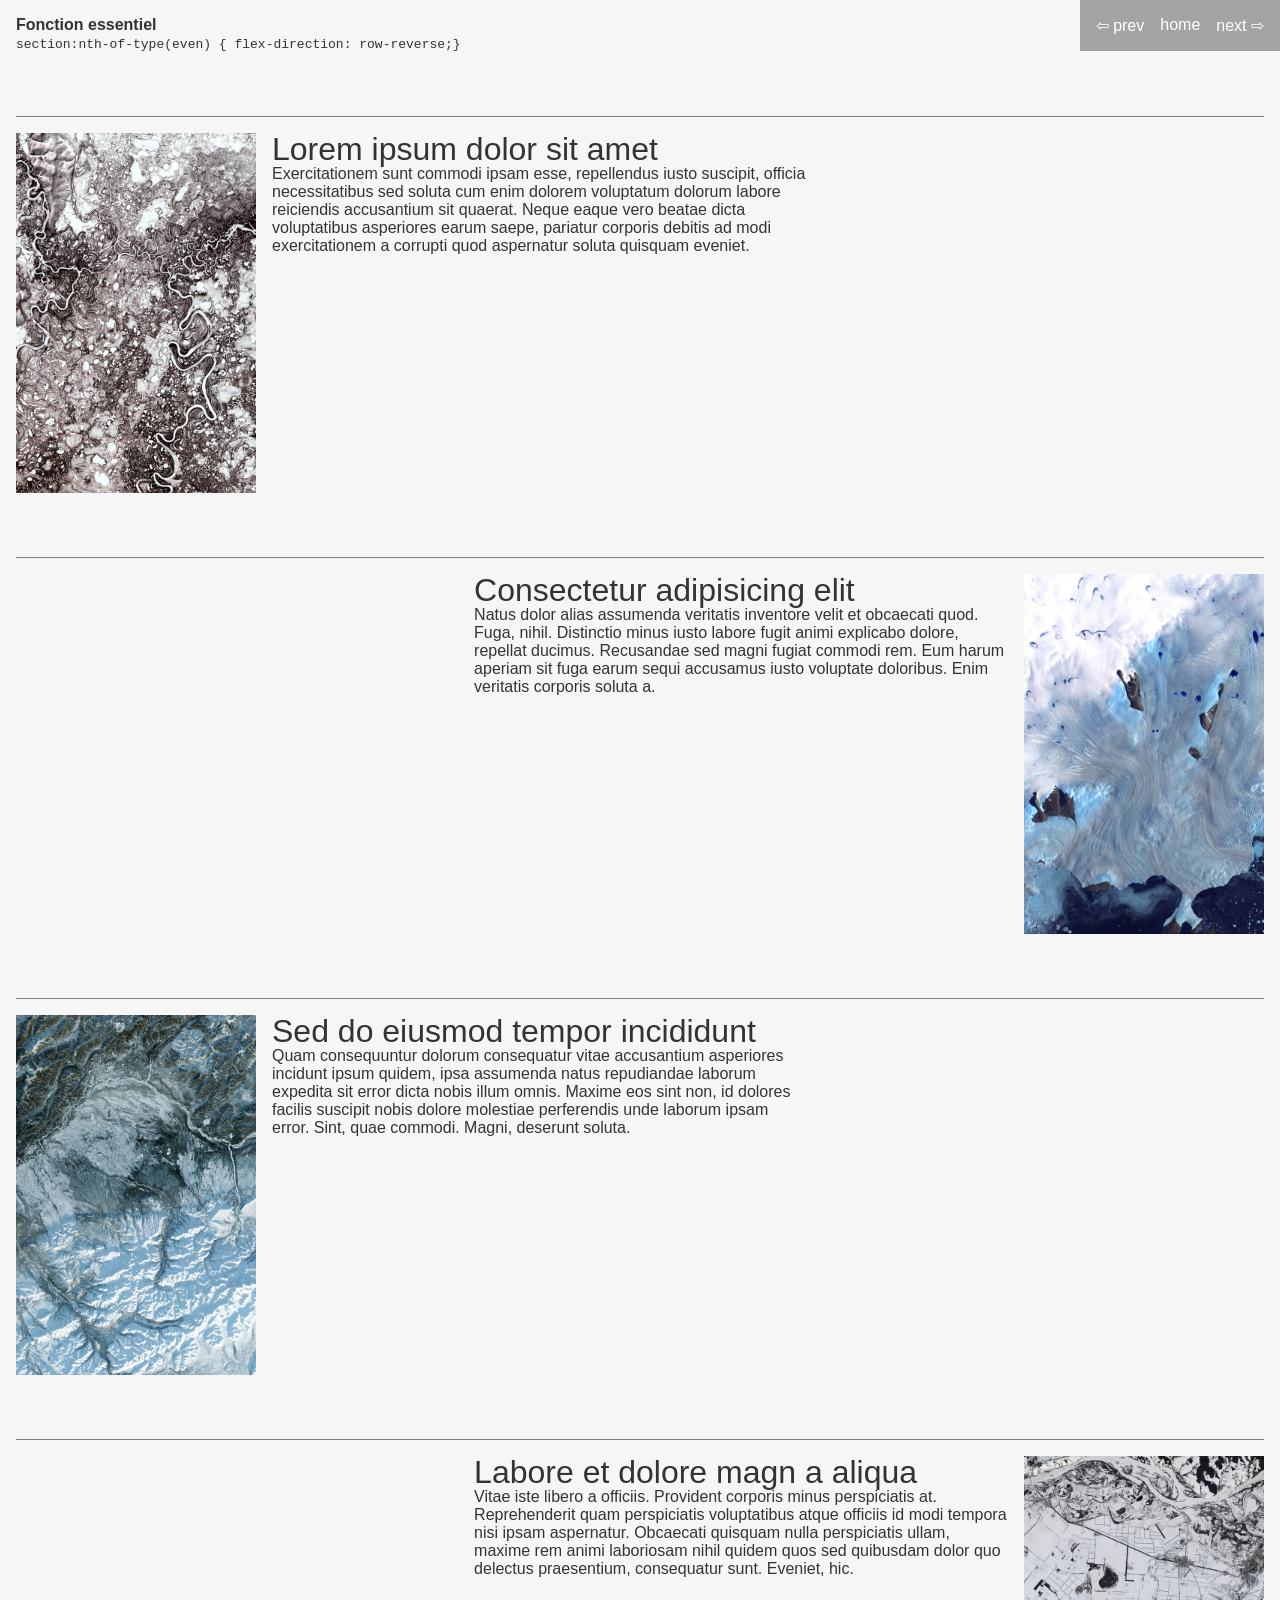
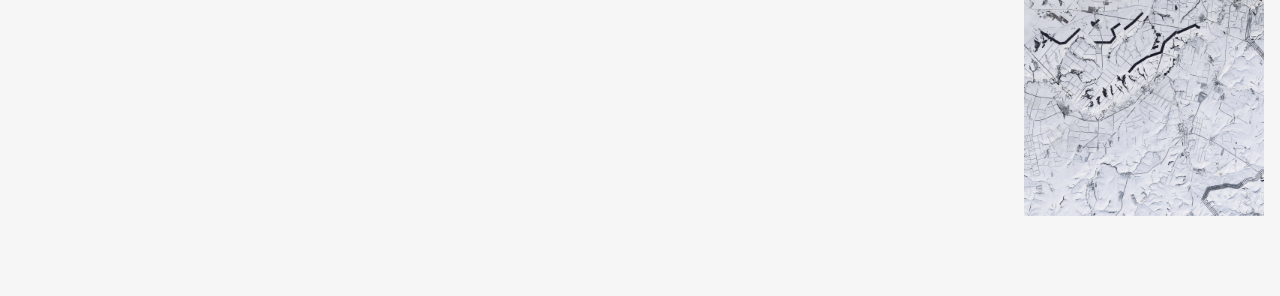
<file: layout-03-zigzag.html>
<!DOCTYPE html>
<html lang="en" dir="ltr">
	<head>
		<meta charset="utf-8">
		<meta name="viewport" content="width=device-width, initial-scale=1.0">
		<title>03 zigzag </title>

		<link rel="stylesheet" href="rsrc/style.css"> <!-- design, thème général -->
		<style media="screen">

			/* Fonction essentielle */
			section:nth-of-type(even) { flex-direction: row-reverse;}
			
			/*	-	-	-	-	-	-	-	-	-	-	-	-	-	-		-	-	-	-*/
			
			/* bling */
			section{
				display: flex;
				align-items: flex-start;
				gap: 1rem;
				margin: 4rem 0;
				border-top: 1px solid gray;
				padding-top: 1rem;
			}

			

			p { max-width: 60ch;}

			.vignette{
				/* width: 15em */
				/* parce qu'on utulise un system flex, la largeure ne marche pas, on regle avec flex */
				flex: 0 0 15rem;
				aspect-ratio: 2/3;
			}
			 .vignette img{
				width: 100%;
				height: 100%;
				object-fit: cover;
			 }

		</style>

	</head>
	<body>

		<div>
				<h4>Fonction essentiel</h4>
				<code> section:nth-of-type(even) { flex-direction: row-reverse;} </code>
		</div>

		<section>
			<div class="vignette">
				<img src="rsrc/img1.jpg">
			</div>
			<div class="description">
			<h3>Lorem ipsum dolor sit amet</h3>
			<p>Exercitationem sunt commodi ipsam esse, repellendus iusto suscipit, officia necessitatibus sed soluta cum enim dolorem voluptatum dolorum labore reiciendis accusantium sit quaerat. Neque eaque vero beatae dicta voluptatibus asperiores earum saepe, pariatur corporis debitis ad modi exercitationem a corrupti quod aspernatur soluta quisquam eveniet.</p>
			</div>
		</section>
	
		<section>
			<div class="vignette">
				<img src="rsrc/img2.jpg">
			</div>
			<div class="description">
				<h3>Consectetur adipisicing elit</h3>
			<p>Natus dolor alias assumenda veritatis inventore velit et obcaecati quod. Fuga, nihil. Distinctio minus iusto labore fugit animi explicabo dolore, repellat ducimus. Recusandae sed magni fugiat commodi rem. Eum harum aperiam sit fuga earum sequi accusamus iusto voluptate doloribus. Enim veritatis corporis soluta a.</p>
			</div>
		</section>

		<section>
			<div class="vignette">
				<img src="rsrc/img3.jpg">
			</div>
			<div class="description">
			<h3>Sed do eiusmod tempor incididunt</h3>
			<p>Quam consequuntur dolorum consequatur vitae accusantium asperiores incidunt ipsum quidem, ipsa assumenda natus repudiandae laborum expedita sit error dicta nobis illum omnis. Maxime eos sint non, id dolores facilis suscipit nobis dolore molestiae perferendis unde laborum ipsam error. Sint, quae commodi. Magni, deserunt soluta.</p>
			</div>
		</section>

		<section>
			<div class="vignette">
				<img src="rsrc/img4.jpg">
			</div>
			<div class="description">
			<h3>Labore et dolore magn
				a aliqua</h3>
			<p>Vitae iste libero a officiis. Provident corporis minus perspiciatis at. Reprehenderit quam perspiciatis voluptatibus atque officiis id modi tempora nisi ipsam aspernatur. Obcaecati quisquam nulla perspiciatis ullam, maxime rem animi laboriosam nihil quidem quos sed quibusdam dolor quo delectus praesentium, consequatur sunt. Eveniet, hic.</p>

			</div>
		</section>


				<nav id="siteNav">
			<a href="layout-02-colonnes.html">prev</a>
			<a href="index.html">home</a>
			<a href="layout-04-4colonnes.html">next</a>
		</nav>

	</body>
</html>
</file>
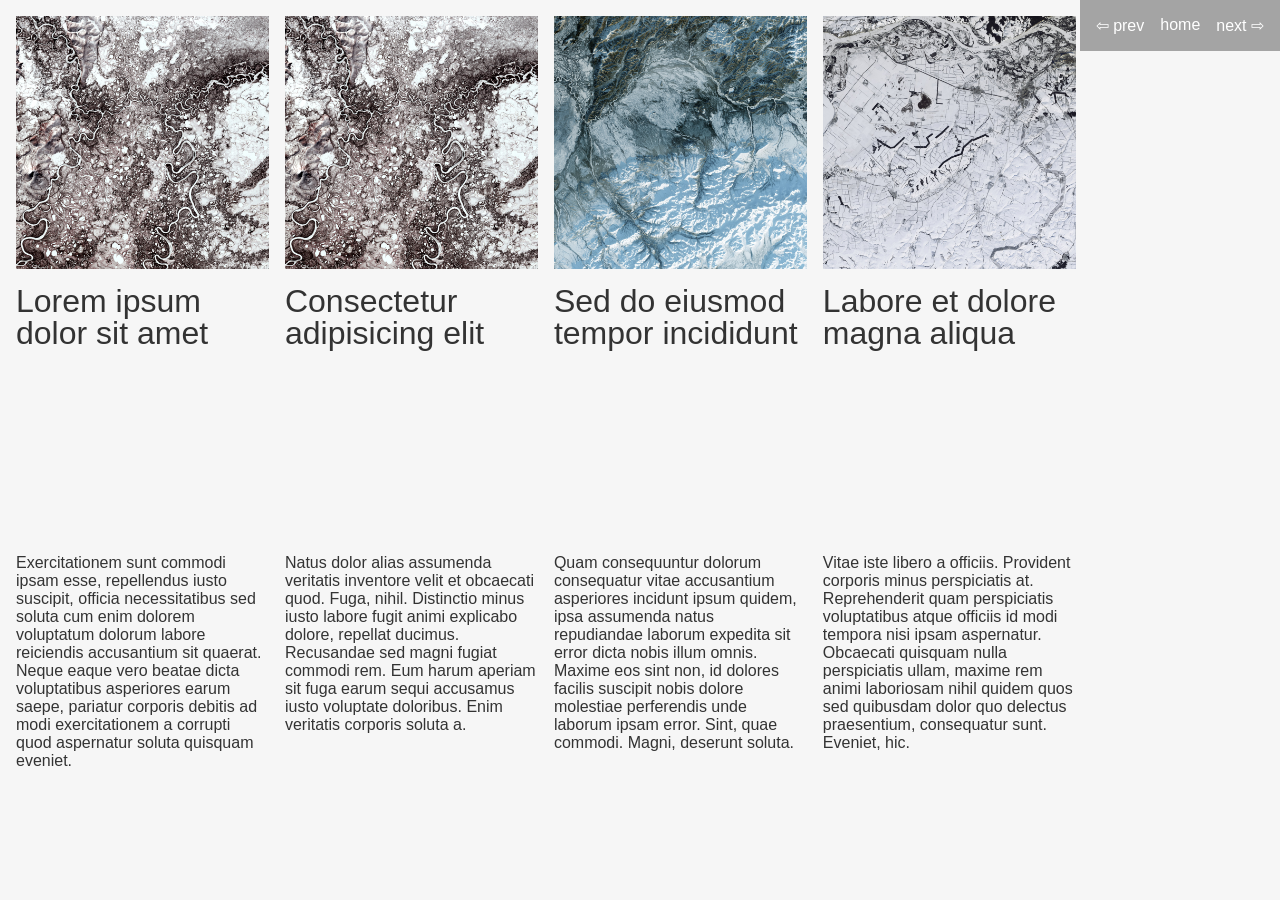
<file: layout-04-4colonnes.html>
<!DOCTYPE html>
<html lang="en" dir="ltr">
	<head>
		<meta charset="utf-8">
		<meta name="viewport" content="width=device-width, initial-scale=1.0">
		<title>4 colonnes</title>

		<link rel="stylesheet" href="rsrc/style.css"> <!-- design, thème général -->
		<style media="screen">

			/* Fonction essentielle */

			body { display: flex;}


			/*	-	-	-	-	-	-	-	-	-	-	-	-	-	-		-	-	-	-*/


			/* Style visuel et autres détails */

			body { 
				gap: 1rem ;
			}
			section { 
				flex: 1 ;
			}

			h3, img, p {
				aspect-ratio: 1;
			}

			img, h3, p { margin-bottom: 1rem;}
			
			/* version mobile */

			@media (max-width: 600px ){
				body {flex-direction: column;}
			}


		</style>


	</head>
	<body>

		<section>
		<img src="rsrc/img1.jpg">
			<h3>Lorem ipsum dolor sit amet</h3>
			<p>Exercitationem sunt commodi ipsam esse, repellendus iusto suscipit, officia necessitatibus sed soluta cum enim dolorem voluptatum dolorum labore reiciendis accusantium sit quaerat. Neque eaque vero beatae dicta voluptatibus asperiores earum saepe, pariatur corporis debitis ad modi exercitationem a corrupti quod aspernatur soluta quisquam eveniet.</p>
		</section>
		
		<section>
			<img src="rsrc/img1.jpg">
				<h3>Consectetur adipisicing elit</h3>
				<p>Natus dolor alias assumenda veritatis inventore velit et obcaecati quod. Fuga, nihil. Distinctio minus iusto labore fugit animi explicabo dolore, repellat ducimus. Recusandae sed magni fugiat commodi rem. Eum harum aperiam sit fuga earum sequi accusamus iusto voluptate doloribus. Enim veritatis corporis soluta a.</p>
		</section>

		<section>
			<img src="rsrc/img3.jpg">
				<h3>Sed do eiusmod tempor incididunt</h3>
				<p>Quam consequuntur dolorum consequatur vitae accusantium asperiores incidunt ipsum quidem, ipsa assumenda natus repudiandae laborum expedita sit error dicta nobis illum omnis. Maxime eos sint non, id dolores facilis suscipit nobis dolore molestiae perferendis unde laborum ipsam error. Sint, quae commodi. Magni, deserunt soluta.</p>
		</section>

		<section>
			<img src="rsrc/img4.jpg">
				<h3>Labore et dolore magna aliqua</h3>
				<p>Vitae iste libero a officiis. Provident corporis minus perspiciatis at. Reprehenderit quam perspiciatis voluptatibus atque officiis id modi tempora nisi ipsam aspernatur. Obcaecati quisquam nulla perspiciatis ullam, maxime rem animi laboriosam nihil quidem quos sed quibusdam dolor quo delectus praesentium, consequatur sunt. Eveniet, hic.</p>
		</section>
		


				<nav id="siteNav">
			<a href="layout-03-zigzag.html">prev</a>
			<a href="index.html">home</a>
			<a href="layout-05-1colonne.html">next</a>
		</nav>

			<div>
				<h4>Fonction essentiel</h4>
				<code> body { display: flex;} </code>
			</div>

	</body>
</html>
</file>
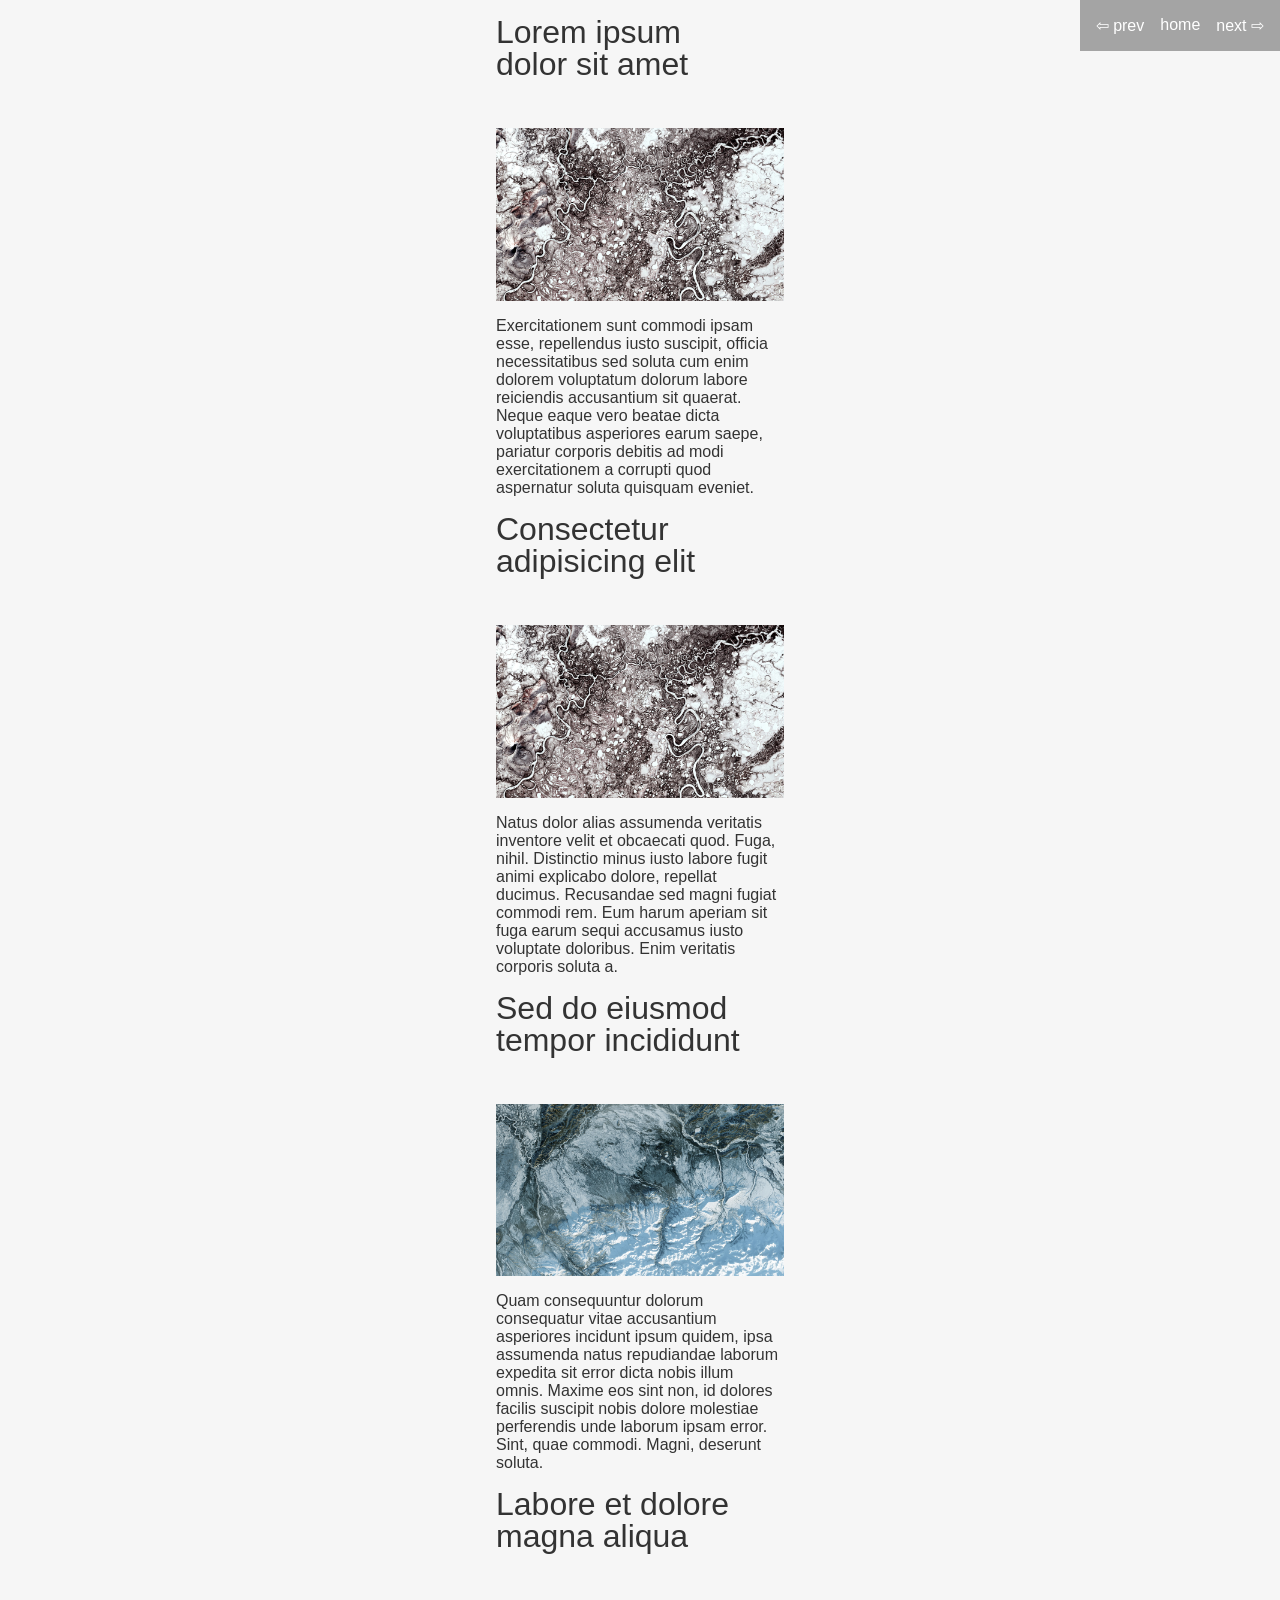
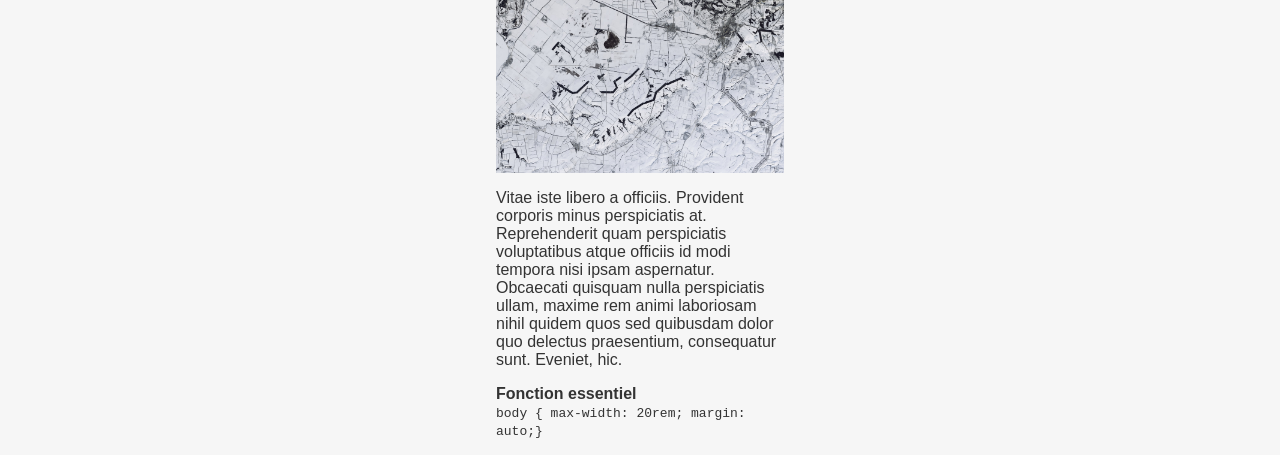
<file: layout-05-1colonne.html>
<!DOCTYPE html>
<html lang="en" dir="ltr">
	<head>
		<meta charset="utf-8">
		<meta name="viewport" content="width=device-width, initial-scale=1.0">
		<title>simple / example</title>

		<link rel="stylesheet" href="rsrc/style.css"> <!-- design, thème général -->
		<style media="screen">

			/* Fonction essentielle */

			body { max-width: 20rem; margin: auto;}


			/*	-	-	-	-	-	-	-	-	-	-	-	-	-	-		-	-	-	-*/


			/* Style visuel et autres détails */

			img { aspect-ratio: 15/9;}

			img, h3, p { margin-bottom: 1rem;}

			img { margin-top: 3rem;}

			h3 { text-wrap: balance; }

			

				/* habillage visuel et autres détails accessoires pour cette variation */

		</style>

	</head>
	<body>


			<h3>Lorem ipsum dolor sit amet</h3>
			<img src="rsrc/img1.jpg">
			<p>Exercitationem sunt commodi ipsam esse, repellendus iusto suscipit, officia necessitatibus sed soluta cum enim dolorem voluptatum dolorum labore reiciendis accusantium sit quaerat. Neque eaque vero beatae dicta voluptatibus asperiores earum saepe, pariatur corporis debitis ad modi exercitationem a corrupti quod aspernatur soluta quisquam eveniet.</p>

			<h3>Consectetur adipisicing elit</h3>
			<img src="rsrc/img1.jpg">
			<p>Natus dolor alias assumenda veritatis inventore velit et obcaecati quod. Fuga, nihil. Distinctio minus iusto labore fugit animi explicabo dolore, repellat ducimus. Recusandae sed magni fugiat commodi rem. Eum harum aperiam sit fuga earum sequi accusamus iusto voluptate doloribus. Enim veritatis corporis soluta a.</p>

			<h3>Sed do eiusmod tempor incididunt</h3>
			<img src="rsrc/img3.jpg">
			<p>Quam consequuntur dolorum consequatur vitae accusantium asperiores incidunt ipsum quidem, ipsa assumenda natus repudiandae laborum expedita sit error dicta nobis illum omnis. Maxime eos sint non, id dolores facilis suscipit nobis dolore molestiae perferendis unde laborum ipsam error. Sint, quae commodi. Magni, deserunt soluta.</p>

			<h3>Labore et dolore magna aliqua</h3>
			<img src="rsrc/img4.jpg">
			<p>Vitae iste libero a officiis. Provident corporis minus perspiciatis at. Reprehenderit quam perspiciatis voluptatibus atque officiis id modi tempora nisi ipsam aspernatur. Obcaecati quisquam nulla perspiciatis ullam, maxime rem animi laboriosam nihil quidem quos sed quibusdam dolor quo delectus praesentium, consequatur sunt. Eveniet, hic.</p>



		<nav id="siteNav">
			<a href="layout-04-4colonnes.html">prev</a>
			<a href="index.html">home</a>
			<a href="layout-06-portefolio.html">next</a>
		</nav>

			<div>
				<h4>Fonction essentiel</h4>
				<code> body { max-width: 20rem; margin: auto;} </code>
			</div>


	</body>
</html>
</file>
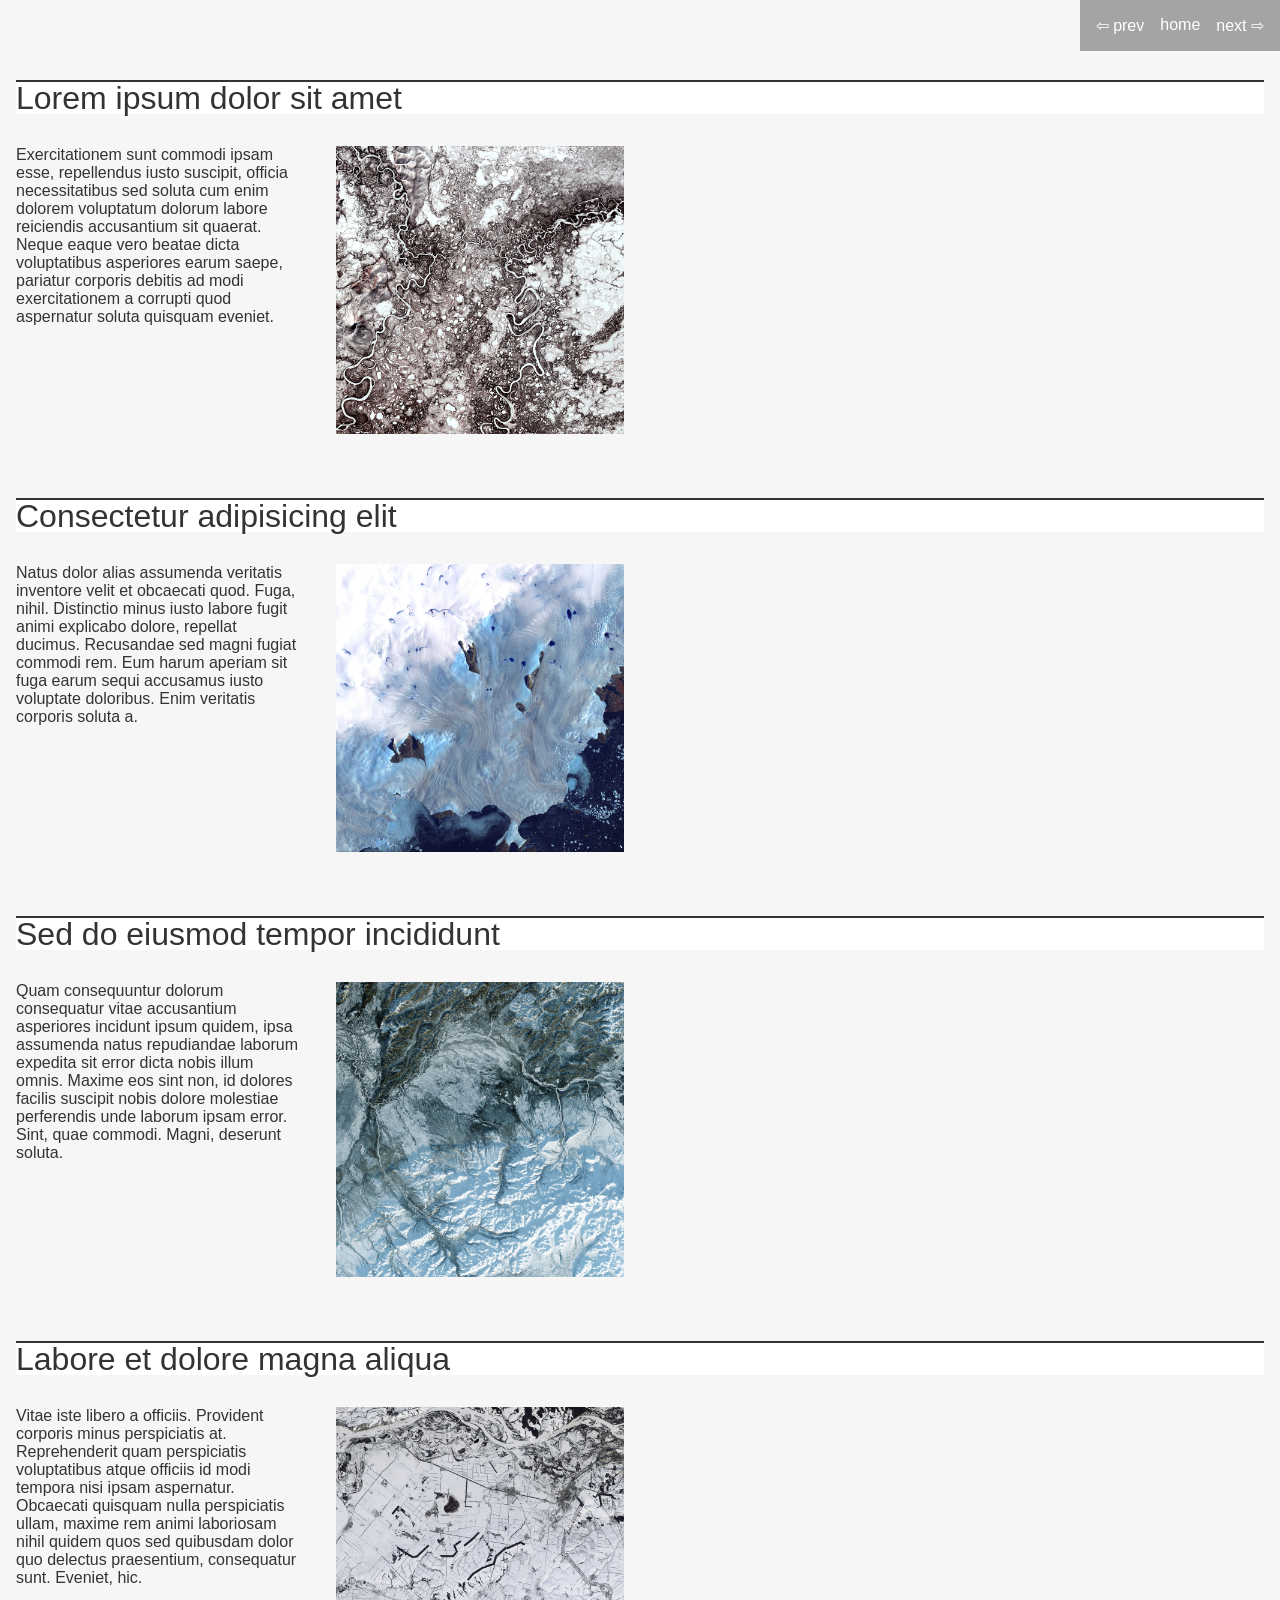
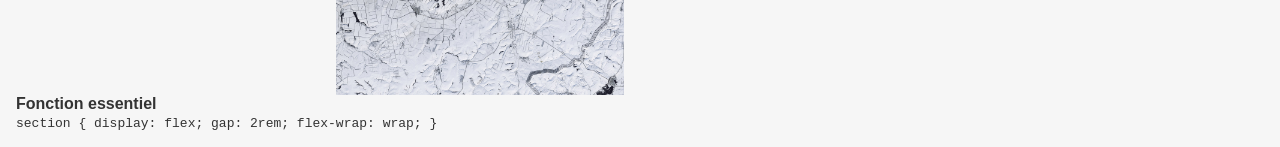
<file: layout-06-portefolio.html>
<!DOCTYPE html>
<html lang="en" dir="ltr">
	<head>
		<meta charset="utf-8">
		<meta name="viewport" content="width=device-width, initial-scale=1.0">
		<title>template / example</title>

		<link rel="stylesheet" href="rsrc/style.css"> <!-- design, thème général -->
		<style media="screen">

			/* Fonction essentielle */

			section {
				display: flex;
				gap: 2rem;
				flex-wrap: wrap;
			}
			
			h3 { 
				flex: 0 0 100%; 
				/* width: 100%; */
			}

			img{
				order: 3;
			}



			/*	-	-	-	-	-	-	-	-	-	-	-	-	-	-		-	-	-	-*/


			/* Style visuel et autres détails */

			section {
				border-top: 2px solid;
				margin-top: 4rem;
			}

			h3{
				background-color: #FFF;
			}

			img {
				max-width: 18rem;
			}

			p { 
				max-width: 18rem;
			}
			

				/* habillage visuel et autres détails accessoires pour cette variation */

		</style>

	</head>
	<body>

		<section>
			<h3>Lorem ipsum dolor sit amet</h3>
			<img src="rsrc/img1.jpg">
			<p>Exercitationem sunt commodi ipsam esse, repellendus iusto suscipit, officia necessitatibus sed soluta cum enim dolorem voluptatum dolorum labore reiciendis accusantium sit quaerat. Neque eaque vero beatae dicta voluptatibus asperiores earum saepe, pariatur corporis debitis ad modi exercitationem a corrupti quod aspernatur soluta quisquam eveniet.</p>
		</section>

		<section>
			<h3>Consectetur adipisicing elit</h3>
			<img src="rsrc/img2.jpg">
			<p>Natus dolor alias assumenda veritatis inventore velit et obcaecati quod. Fuga, nihil. Distinctio minus iusto labore fugit animi explicabo dolore, repellat ducimus. Recusandae sed magni fugiat commodi rem. Eum harum aperiam sit fuga earum sequi accusamus iusto voluptate doloribus. Enim veritatis corporis soluta a.</p>
		</section>

		<section>
			<h3>Sed do eiusmod tempor incididunt</h3>
			<img src="rsrc/img3.jpg">
			<p>Quam consequuntur dolorum consequatur vitae accusantium asperiores incidunt ipsum quidem, ipsa assumenda natus repudiandae laborum expedita sit error dicta nobis illum omnis. Maxime eos sint non, id dolores facilis suscipit nobis dolore molestiae perferendis unde laborum ipsam error. Sint, quae commodi. Magni, deserunt soluta.</p>
		</section>

		<section>
			<h3>Labore et dolore magna aliqua</h3>
			<img src="rsrc/img4.jpg">
			<p>Vitae iste libero a officiis. Provident corporis minus perspiciatis at. Reprehenderit quam perspiciatis voluptatibus atque officiis id modi tempora nisi ipsam aspernatur. Obcaecati quisquam nulla perspiciatis ullam, maxime rem animi laboriosam nihil quidem quos sed quibusdam dolor quo delectus praesentium, consequatur sunt. Eveniet, hic.</p>
		</section>

			<nav id="siteNav">
				<a href="layout-05-1colonne.html">prev</a>
				<a href="index.html">home</a>
				<a href="layout-07-portefolio invers.html">next</a>
			</nav>

			<div>
				<h4>Fonction essentiel</h4>
				<code> 	section {
				display: flex; gap: 2rem; flex-wrap: wrap; } </code>
			</div>
	</body>
</html>
</file>
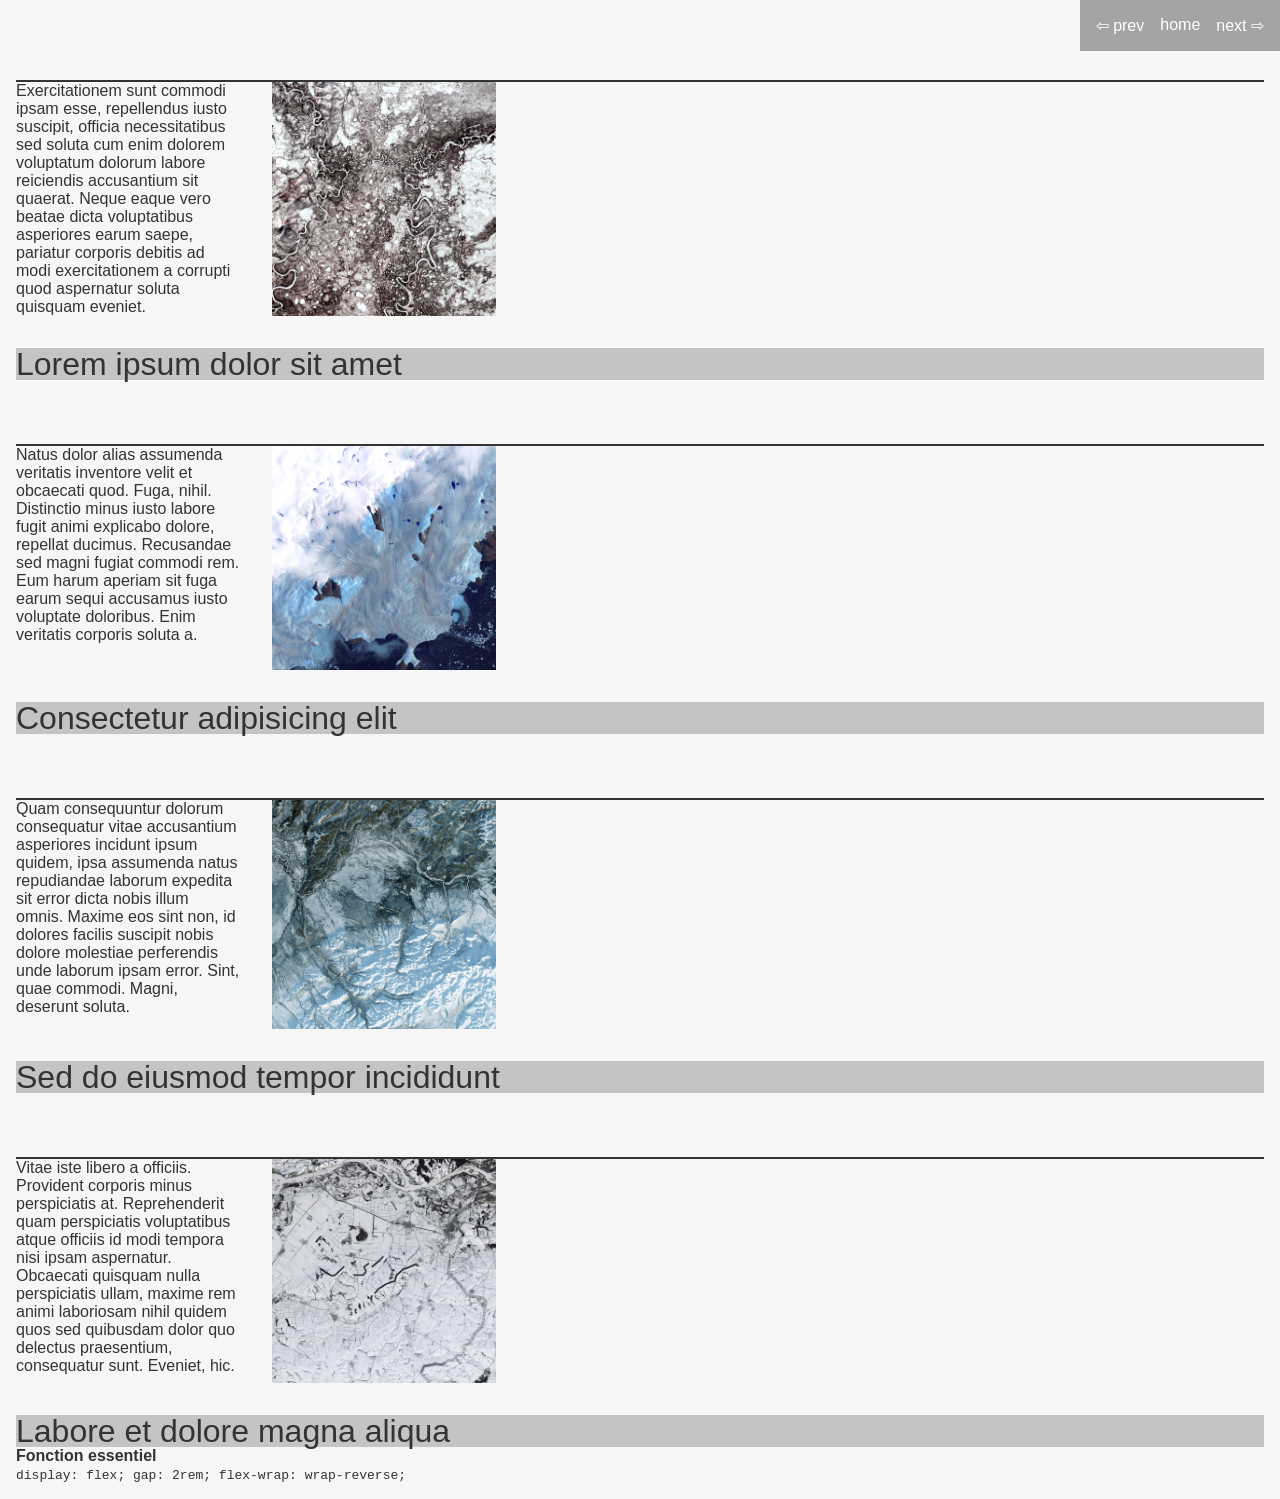
<file: layout-07-portefolio invers.html>
<!DOCTYPE html>
<html lang="en" dir="ltr">
	<head>
		<meta charset="utf-8">
		<meta name="viewport" content="width=device-width, initial-scale=1.0">
		<title>template / example</title>

		<link rel="stylesheet" href="rsrc/style.css"> <!-- design, thème général -->
		<style media="screen">

			/* Fonction essentielle */

			section {
				display: flex;
				gap: 2rem;
				flex-wrap: wrap-reverse;
			}
			
			h3 { 
				flex: 0 0 100%; 
				/* width: 100%; */
			}

			img{
				order: 3;
			}



			/*	-	-	-	-	-	-	-	-	-	-	-	-	-	-		-	-	-	-*/


			/* Style visuel et autres détails */

			section {
				border-top: 2px solid;
				margin-top: 4rem;
			}

			h3{
				background-color: #c4c4c4;
			}

			img {
				max-width: 14rem;
			}

			p { 
				max-width: 14rem;
			}
			

				/* habillage visuel et autres détails accessoires pour cette variation */

		</style>

	</head>
	<body>

		<section>
			<h3>Lorem ipsum dolor sit amet</h3>
			<img src="rsrc/img1.jpg">
			<p>Exercitationem sunt commodi ipsam esse, repellendus iusto suscipit, officia necessitatibus sed soluta cum enim dolorem voluptatum dolorum labore reiciendis accusantium sit quaerat. Neque eaque vero beatae dicta voluptatibus asperiores earum saepe, pariatur corporis debitis ad modi exercitationem a corrupti quod aspernatur soluta quisquam eveniet.</p>
		</section>

		<section>
			<h3>Consectetur adipisicing elit</h3>
			<img src="rsrc/img2.jpg">
			<p>Natus dolor alias assumenda veritatis inventore velit et obcaecati quod. Fuga, nihil. Distinctio minus iusto labore fugit animi explicabo dolore, repellat ducimus. Recusandae sed magni fugiat commodi rem. Eum harum aperiam sit fuga earum sequi accusamus iusto voluptate doloribus. Enim veritatis corporis soluta a.</p>
		</section>

		<section>
			<h3>Sed do eiusmod tempor incididunt</h3>
			<img src="rsrc/img3.jpg">
			<p>Quam consequuntur dolorum consequatur vitae accusantium asperiores incidunt ipsum quidem, ipsa assumenda natus repudiandae laborum expedita sit error dicta nobis illum omnis. Maxime eos sint non, id dolores facilis suscipit nobis dolore molestiae perferendis unde laborum ipsam error. Sint, quae commodi. Magni, deserunt soluta.</p>
		</section>

		<section>
			<h3>Labore et dolore magna aliqua</h3>
			<img src="rsrc/img4.jpg">
			<p>Vitae iste libero a officiis. Provident corporis minus perspiciatis at. Reprehenderit quam perspiciatis voluptatibus atque officiis id modi tempora nisi ipsam aspernatur. Obcaecati quisquam nulla perspiciatis ullam, maxime rem animi laboriosam nihil quidem quos sed quibusdam dolor quo delectus praesentium, consequatur sunt. Eveniet, hic.</p>
		</section>

			<nav id="siteNav">
				<a href="layout-06-portefolio.html">prev</a>
				<a href="index.html">home</a>
				<a href="layout-">next</a>
			</nav>

			<div>
				<h4>Fonction essentiel</h4>
				<code> display: flex; gap: 2rem; flex-wrap: wrap-reverse;</code>
			</div>
	</body>
</html>
</file>
<file: rsrc/style.css>
/*	-	-	-	-	-	-	-	-	-	-	*/
/* Style visuel global pour le projet */


/* Import */
@import url('https://rsms.me/inter/inter.css');



/* Reset */
* { box-sizing: border-box; margin:0; }
img { max-width: 100%; display: block; object-fit: cover; }



/* Typo */

body { font-family: InterVariable, sans-serif; }

h3{
	font-size: 2rem;
	line-height: 100%;
	font-weight: 200;
}



/* Couleur */

html {
	color: #333;
	background-color: #F6F6F6;
}



/* Géometrie & Mise en page */

body{
	padding: 1rem;
}


/* Navigation */
#siteNav{
	position: fixed;
	top:0;
	right:0;
	background: rgb(164, 164, 164);
	color: #fff;
	padding: 1rem;
	display: flex;
	gap: 1rem;
}

#siteNav a {
	color: inherit;
	text-decoration: none;
}

#siteNav a:first-child::before {
	content: "⇦ ";
}
#siteNav a:last-child::after{
	content: " ⇨";
}
#siteNav a:hover{
	text-decoration: underline;
	text-shadow: 0 0 0.5rem #fff;
}
</file>
